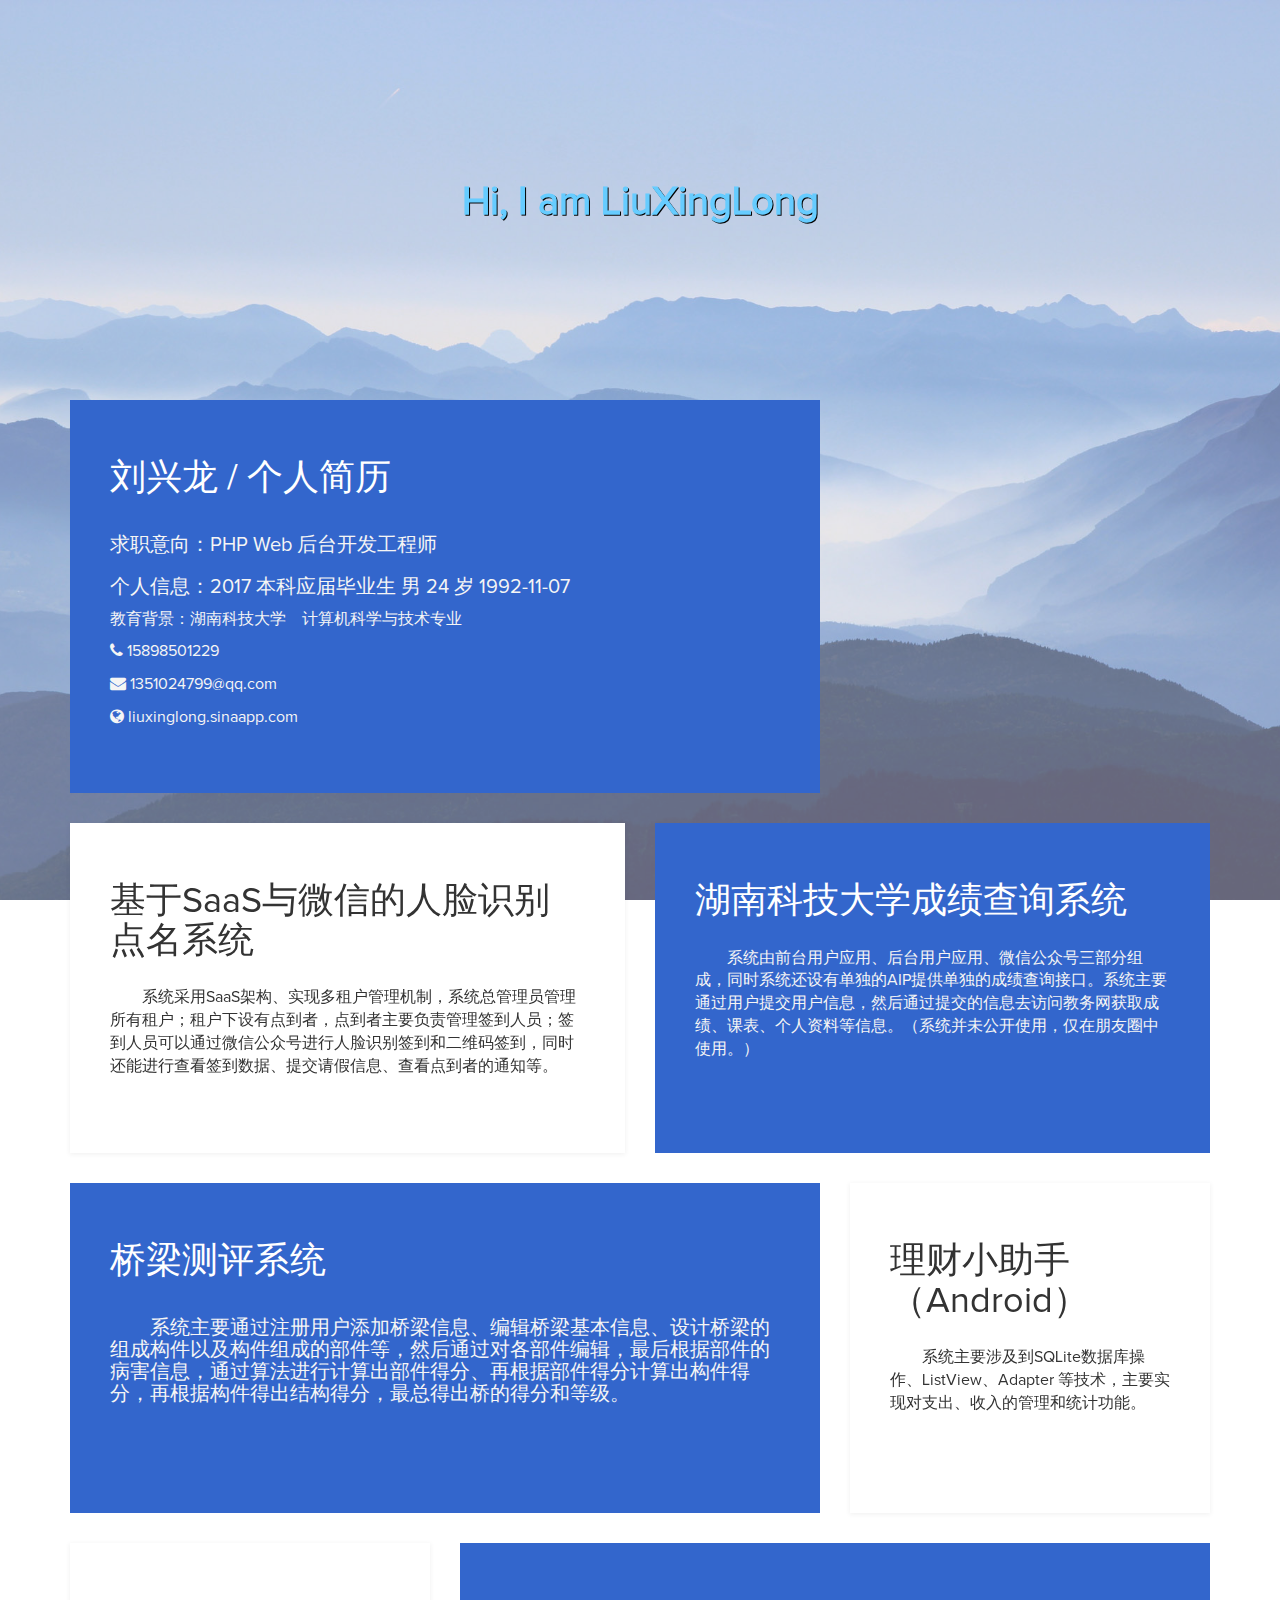
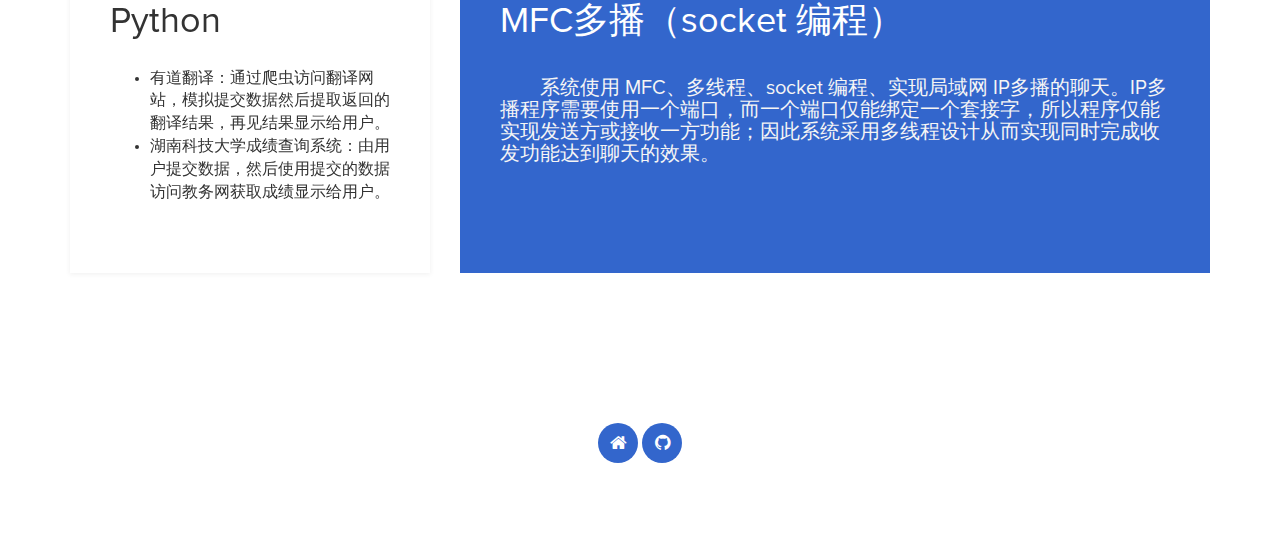
<file: Blog/index.html>
<!DOCTYPE html>
<html lang="en">
<head>
	<meta charset="utf-8">
	<title>hnust_LiuXingLong 博客</title>
	<meta http-equiv="X-UA-Compatible" content="IE=Edge">
	<meta name="viewport" content="width=device-width, initial-scale=1">
	<meta name="keywords" content="博客，主页，个人主页，刘兴龙的博客，刘兴龙的主页，blog，LiuXingLong，liuxinglong.sinaapp.com">
	<meta name="description" content="博客，主页，个人主页，刘兴龙的博客，刘兴龙的主页，blog，LiuXingLong，liuxinglong.sinaapp.com">

	<!-- stylesheet css -->
	<link rel="stylesheet" href="css/bootstrap.min.css">
	<link rel="stylesheet" href="css/font-awesome.min.css">
	<link rel="stylesheet" href="css/templatemo-blue.css">
    
    <!-- javascript js -->	
	<script src="js/jquery.js"></script>
	<script src="js/bootstrap.min.js"></script>	
	<script src="js/jquery.backstretch.min.js"></script>
	<script src="js/custom.js"></script>
</head>	
<style type="text/css">
	.experience:hover, .about:hover,.skills:hover,.education:hover,.languages:hover,.contact:hover
	{ 
		cursor:pointer;
		box-shadow: 0 0 15px 1px #B5B5B5;
		-webkit-transform: translateY(-5px);
	}		
</style>

<body data-spy="scroll" data-target=".navbar-collapse">

<!-- preloader section -->
<div class="preloader">
	<div class="sk-spinner sk-spinner-wordpress">
       <span class="sk-inner-circle"></span>
     </div>
</div>

<!-- header section -->
<header>
	<div class="container">
		<div class="row">
			<div class="col-md-12 col-sm-12">
                <!--
					<img src="images/tm-easy-profile.jpg" class="img-responsive img-circle tm-border" alt="templatemo easy profile">
					<hr>
				-->			
				<h1 class="tm-title bold shadow">Hi, I am LiuXingLong</h1>
				<h1 class="white bold shadow"><!-- Creative Director --></h1>
			</div>
		</div>
	</div>
</header>

<!-- contact and experience -->
<section class="container">
	<div class="row">
		<div class="col-md-8 col-sm-12">
			<div class="experience" id="1" style="margin-top: 0px;">
                <h2 class="white">刘兴龙 / 个人简历</h2>					
					<div class="experience-content">																		
						<h5>求职意向：PHP Web 后台开发工程师</h5>
                        <h5>个人信息：2017 本科应届毕业生 男 24 岁 1992-11-07</h5><span></span>
						<p class="education-description">教育背景：湖南科技大学&nbsp;&nbsp;&nbsp;&nbsp;计算机科学与技术专业</p>						
						<p><i class="fa fa-phone"></i> 15898501229</p>
						<p><i class="fa fa-envelope"></i> 1351024799@qq.com</p>
						<p><i class="fa fa-globe"></i> liuxinglong.sinaapp.com</p>
					</div>
			</div>
		</div>
	</div>
</section>

<!-- about and skills section -->
<section class="container">
	<div class="row">
		<div class="col-md-6 col-sm-12">
			<div class="about" id="2">			
				<h2>基于SaaS与微信的人脸识别点名系统</h2>
				<p>&nbsp;&nbsp;&nbsp;&nbsp;&nbsp;&nbsp;&nbsp;&nbsp;系统采用SaaS架构、实现多租户管理机制，系统总管理员管理所有租户；租户下设有点到者，点到者主要负责管理签到人员；签到人员可以通过微信公众号进行人脸识别签到和二维码签到，同时还能进行查看签到数据、提交请假信息、查看点到者的通知等。</p>
			</div>
		</div>
		<div class="col-md-6 col-sm-12">
			<div class="skills" id="3">
				<h2 class="white">湖南科技大学成绩查询系统</h2>
				<p>&nbsp;&nbsp;&nbsp;&nbsp;&nbsp;&nbsp;&nbsp;&nbsp;系统由前台用户应用、后台用户应用、微信公众号三部分组成，同时系统还设有单独的AIP提供单独的成绩查询接口。系统主要通过用户提交用户信息，然后通过提交的信息去访问教务网获取成绩、课表、个人资料等信息。（系统并未公开使用，仅在朋友圈中使用。）</p>
			</div>
		</div>
	</div>
</section>

<!-- education and languages -->
<section class="container">
	<div class="row">
		<div class="col-md-8 col-sm-12">
			<div class="education" id="4">
				<h2 class="white">桥梁测评系统</h2>
					<div class="education-content">						
						<h5>&nbsp;&nbsp;&nbsp;&nbsp;&nbsp;&nbsp;&nbsp;&nbsp;系统主要通过注册用户添加桥梁信息、编辑桥梁基本信息、设计桥梁的组成构件以及构件组成的部件等，然后通过对各部件编辑，最后根据部件的病害信息，通过算法进行计算出部件得分、再根据部件得分计算出构件得分，再根据构件得出结构得分，最总得出桥的得分和等级。</h5>
					</div>
			</div>
		</div>
		<div class="col-md-4 col-sm-12">
			<div class="languages" id="5">
				<h2>理财小助手（Android）</h2>
					<P>&nbsp;&nbsp;&nbsp;&nbsp;&nbsp;&nbsp;&nbsp;&nbsp;系统主要涉及到SQLite数据库操作、ListView、Adapter 等技术，主要实现对支出、收入的管理和统计功能。</P>
			</div>
		</div>
	</div>
</section>

<!-- contact and experience -->
<section class="container">
	<div class="row">
		<div class="col-md-4 col-sm-12">
			<div class="contact" id="6">
				<h2>Python</h2>
					<ul>
						<li>有道翻译：通过爬虫访问翻译网站，模拟提交数据然后提取返回的翻译结果，再见结果显示给用户。</li>						
						<li>湖南科技大学成绩查询系统：由用户提交数据，然后使用提交的数据访问教务网获取成绩显示给用户。</li>
					</ul>
			</div>
		</div>
		<div class="col-md-8 col-sm-12">
			<div class="experience" id="7">
				<h2 class="white">MFC多播（socket 编程）</h2>
					<div class="experience-content">
						<h5>&nbsp;&nbsp;&nbsp;&nbsp;&nbsp;&nbsp;&nbsp;&nbsp;系统使用 MFC、多线程、socket 编程、实现局域网 IP多播的聊天。IP多播程序需要使用一个端口，而一个端口仅能绑定一个套接字，所以程序仅能实现发送方或接收一方功能；因此系统采用多线程设计从而实现同时完成收发功能达到聊天的效果。</h5>					
					</div>
			</div>
		</div>
	</div>
</section>

<!-- footer section -->
<footer>
	<div class="container">
		<div class="row">
			<div class="col-md-12 col-sm-12">
				<ul class="social-icons">
					<li><a href="#" class="fa fa-home"></a></li>                  
					<li><a href="http://github.com/LiuXingLong" target="_blank" class="fa fa-github"></a></li>					
				</ul>
			</div>
		</div>
	</div>
</footer>

</body>
</html>
</file>
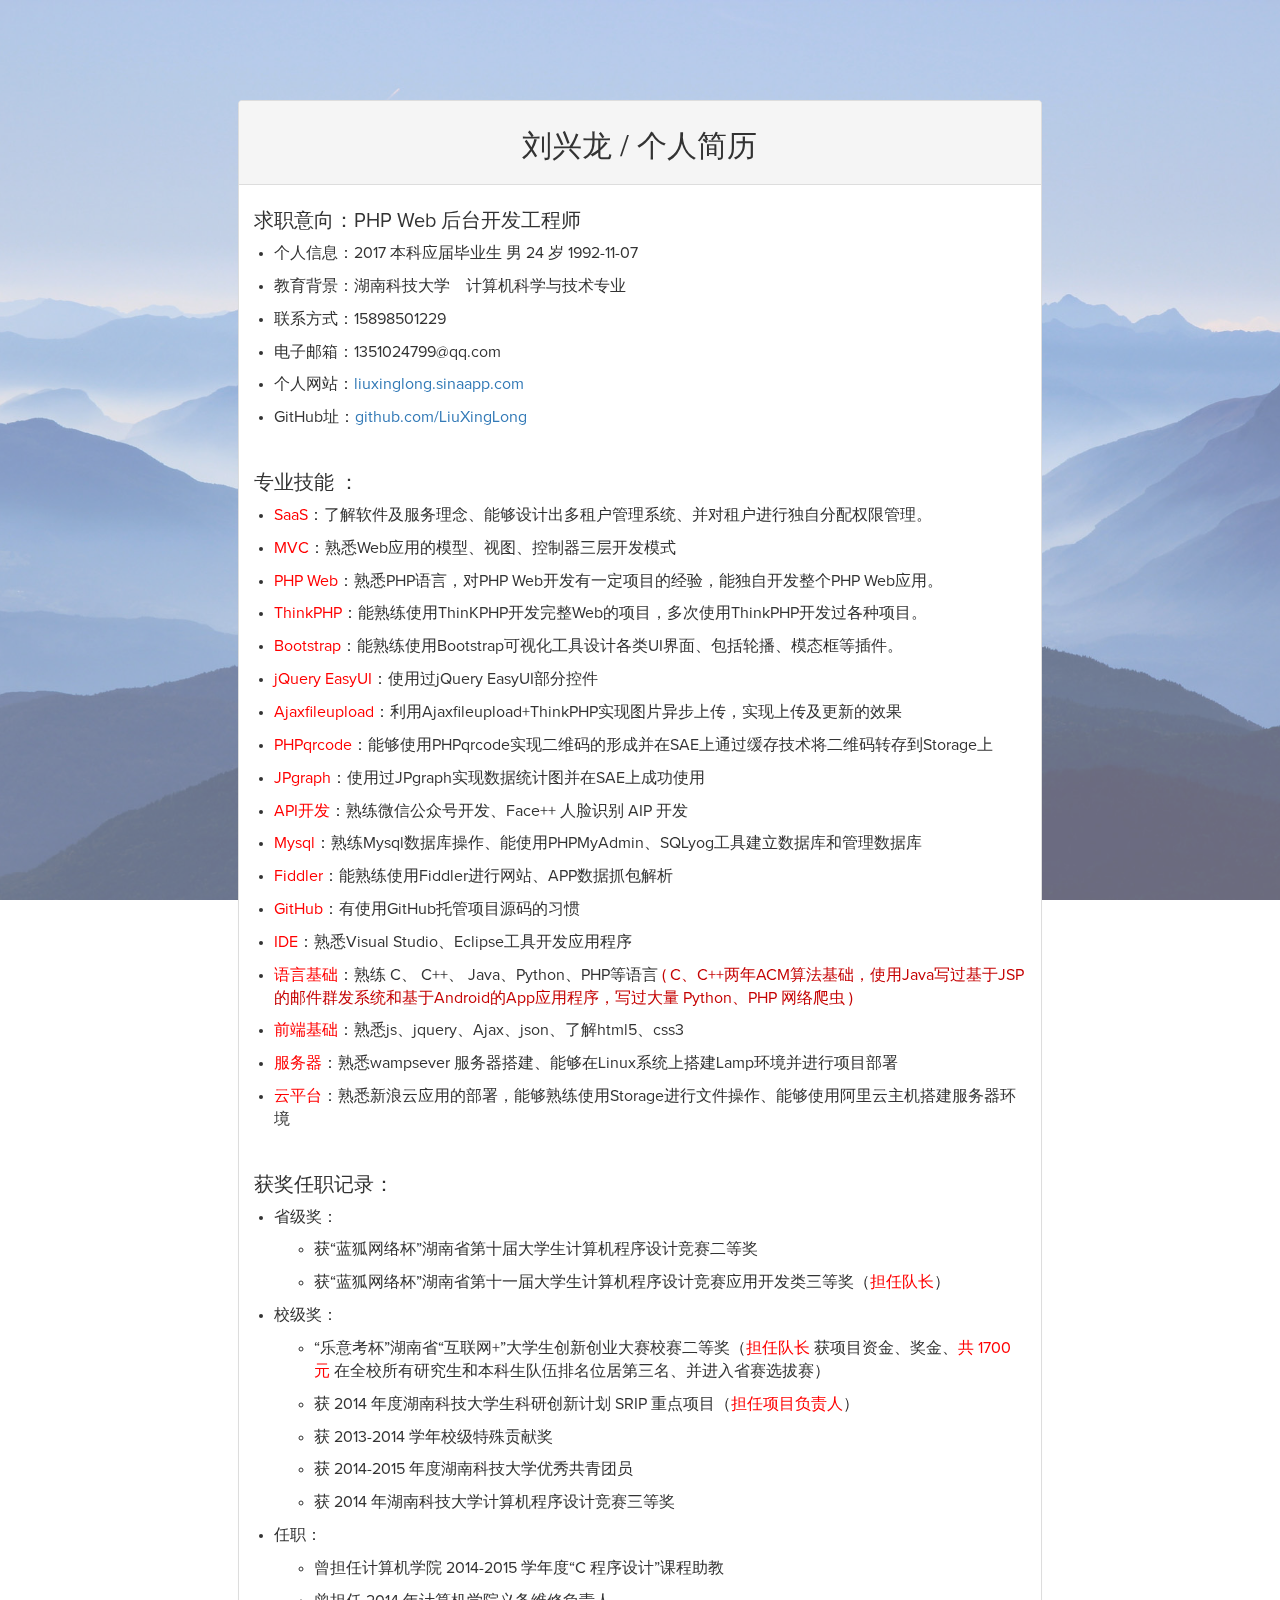
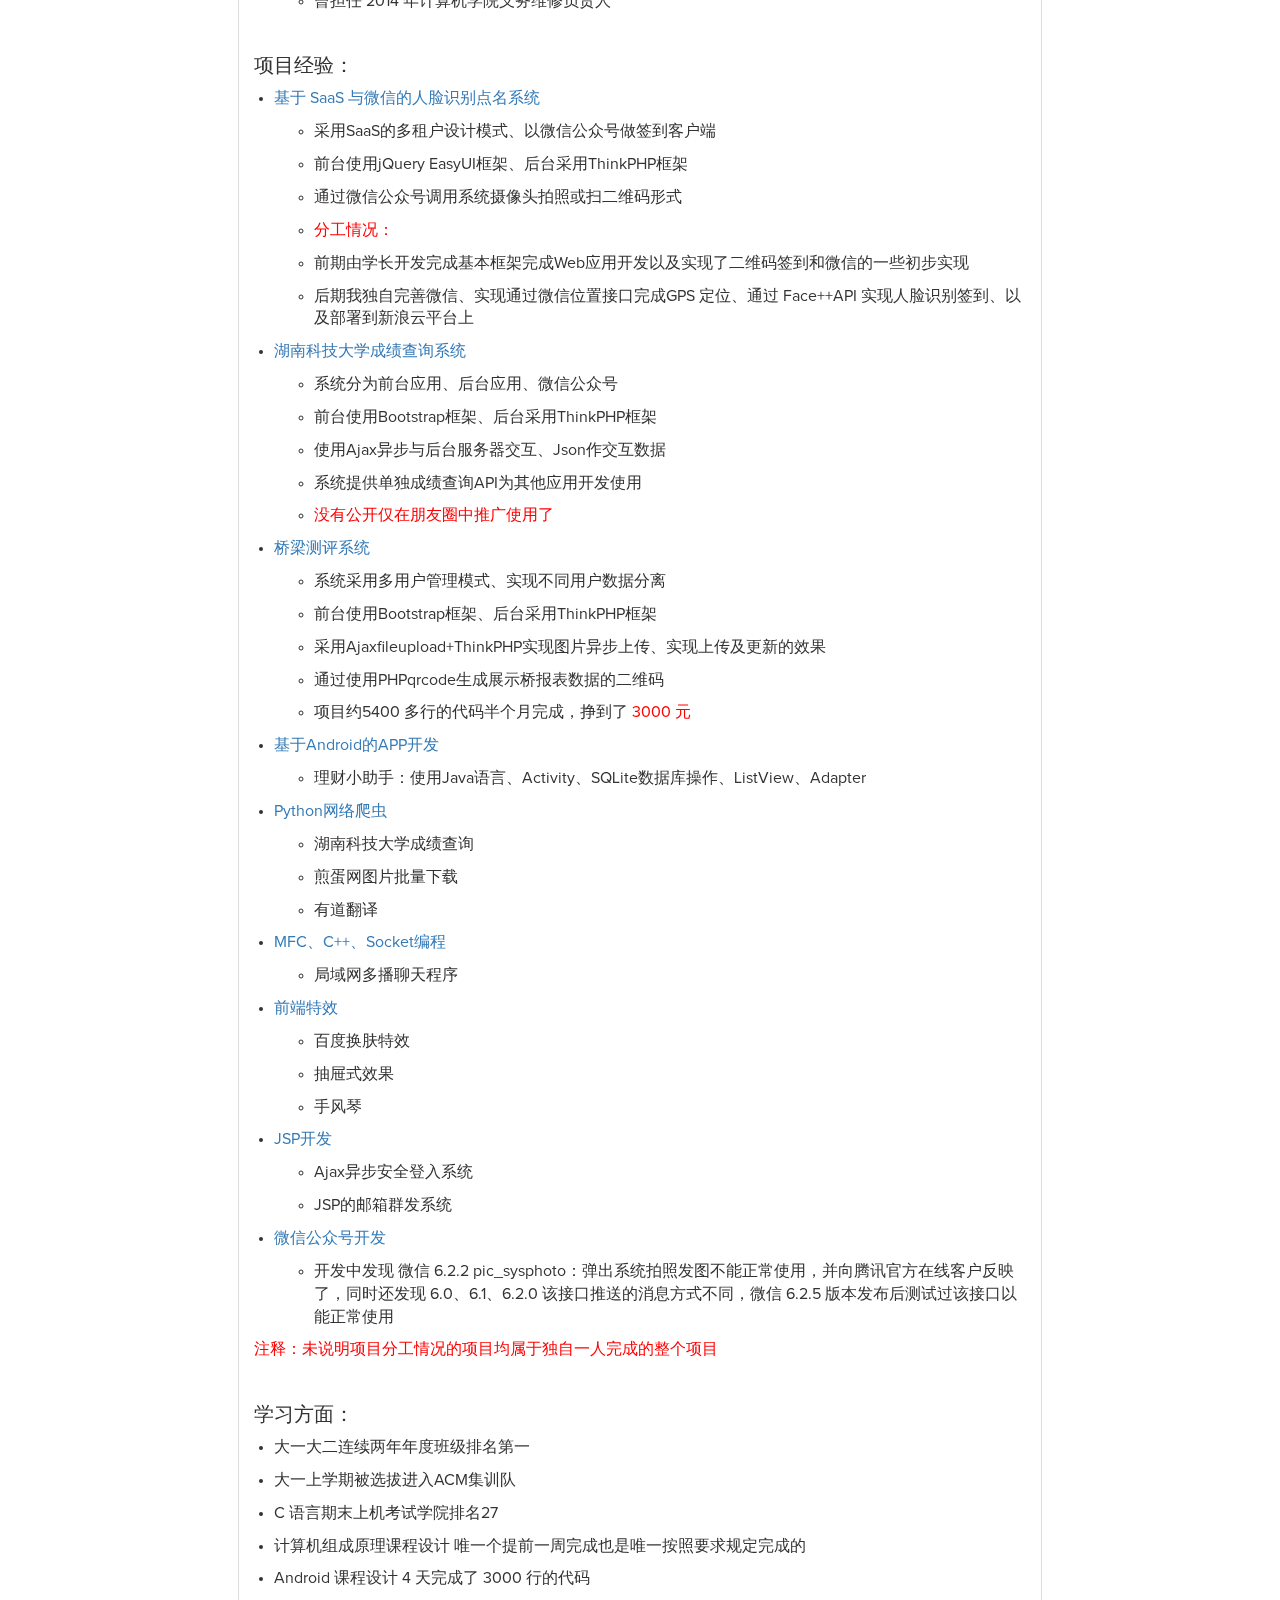
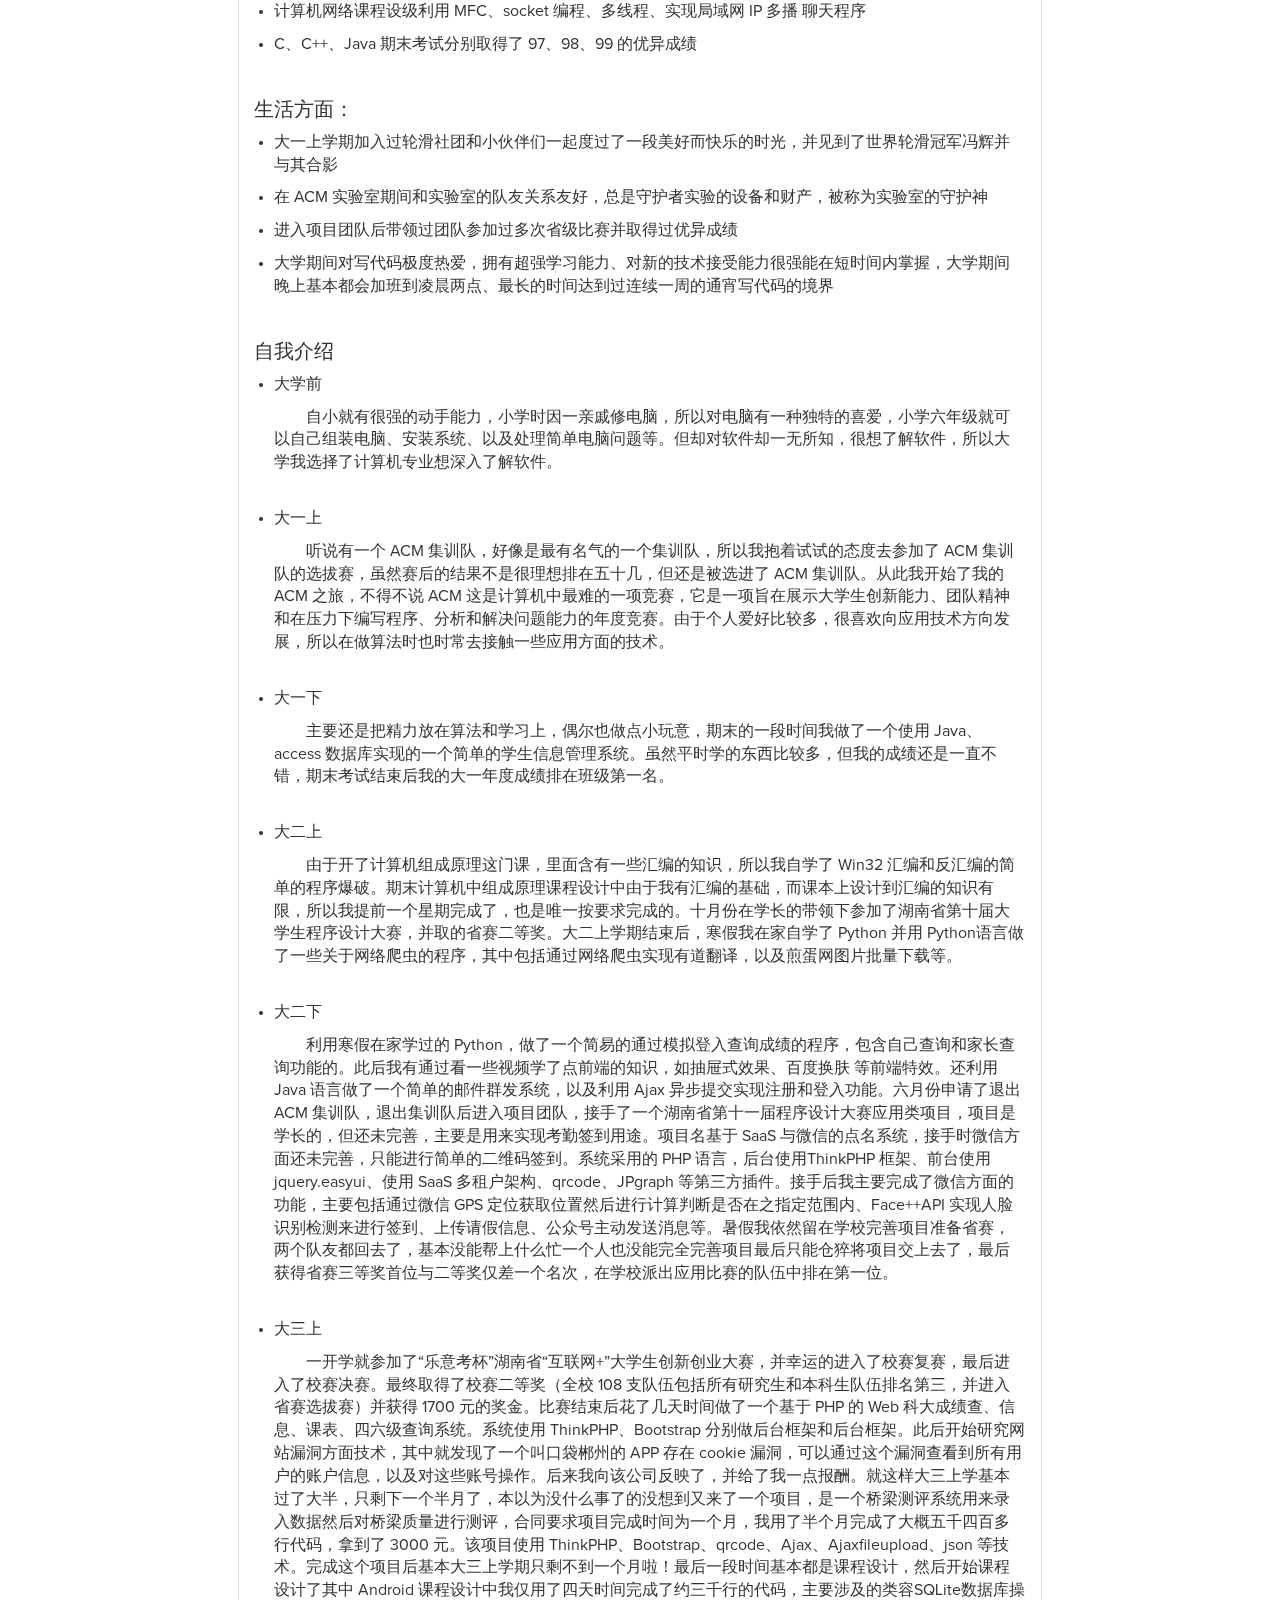
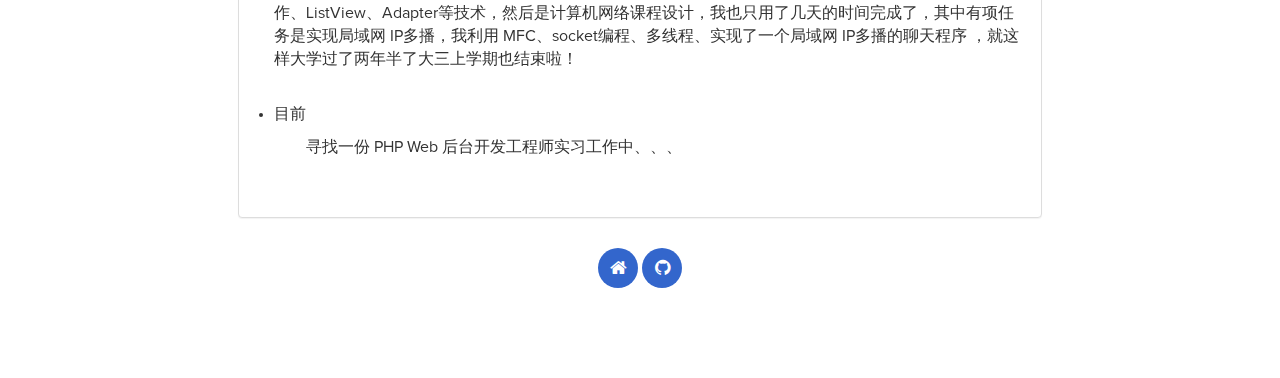
<file: Blog/1.html>
<!DOCTYPE html>
<html lang="en">
<head>
	<meta charset="utf-8">
	<title>hnust_LiuXingLong 博客</title>
	<meta http-equiv="X-UA-Compatible" content="IE=Edge">
	<meta name="viewport" content="width=device-width, initial-scale=1">
	<meta name="keywords" content="博客，主页，个人主页，刘兴龙的博客，刘兴龙的主页，blog，LiuXingLong，liuxinglong.sinaapp.com">
	<meta name="description" content="博客，主页，个人主页，刘兴龙的博客，刘兴龙的主页，blog，LiuXingLong，liuxinglong.sinaapp.com">

	<!-- stylesheet css -->
	<link rel="stylesheet" href="css/bootstrap.min.css">
	<link rel="stylesheet" href="css/font-awesome.min.css">
	<link rel="stylesheet" href="css/templatemo-blue.css">
</head>
<body>

<!-- preloader section -->
<div class="preloader">
	<div class="sk-spinner sk-spinner-wordpress">
       <span class="sk-inner-circle"></span>
     </div>
</div>
 
<div class="col-md-12 col-sm-12">
<div class="col-md-2"></div>
<div class="col-md-8">
	<div class="panel panel-default" style="margin-top: 100px;margin-left: 0px;">
		<div class="panel-heading">
            <h3 class="panel-title"><h3 style="text-align: center;">刘兴龙 / 个人简历 <!--/ <a href="LiuXingLong.pdf" target="_blank" style="font-size: 75%;">PDF简历下载</a>--> </h3></h3>
		</div>
		<div class="panel-body">
            <h5>求职意向：PHP Web 后台开发工程师</h5>
            <ul style="padding-left: 20px;">
                <li><p>个人信息：2017 本科应届毕业生 男 24 岁 1992-11-07</p></li>
                <li><p>教育背景：湖南科技大学&nbsp;&nbsp;&nbsp;&nbsp;计算机科学与技术专业</p></li>
                <li><p>联系方式：15898501229</p></li>
                <li><p>电子邮箱：1351024799@qq.com</p></li>
                <li><p>个人网站：<a href="http://liuxinglong.sinaapp.com" target="_blank">liuxinglong.sinaapp.com</a></p></li>
                <li><p>GitHub址：<a href="https://github.com/LiuXingLong" target="_blank">github.com/LiuXingLong</a></p></li>                          
            </ul><br>
            
			<h5>专业技能 ：</h5>            
            <ul style="padding-left: 20px;">
                <li><p><span style="color:rgb(255,0,0);">SaaS</span>：了解软件及服务理念、能够设计出多租户管理系统、并对租户进行独自分配权限管理。</p></li>
                <li><p><span style="color:rgb(255,0,0);">MVC</span>：熟悉Web应用的模型、视图、控制器三层开发模式</p></li>
                <li><p><span style="color:rgb(255,0,0);">PHP Web</span>：熟悉PHP语言，对PHP Web开发有一定项目的经验，能独自开发整个PHP Web应用。</p></li>
                <li><p><span style="color:rgb(255,0,0);">ThinkPHP</span>：能熟练使用ThinKPHP开发完整Web的项目，多次使用ThinkPHP开发过各种项目。</p></li>
                <li><p><span style="color:rgb(255,0,0);">Bootstrap</span>：能熟练使用Bootstrap可视化工具设计各类UI界面、包括轮播、模态框等插件。</p></li>
                <li><p><span style="color:rgb(255,0,0);">jQuery EasyUI</span>：使用过jQuery EasyUI部分控件</p></li>
                <li><p><span style="color:rgb(255,0,0);">Ajaxfileupload</span>：利用Ajaxfileupload+ThinkPHP实现图片异步上传，实现上传及更新的效果</p></li>
                <li><p><span style="color:rgb(255,0,0);">PHPqrcode</span>：能够使用PHPqrcode实现二维码的形成并在SAE上通过缓存技术将二维码转存到Storage上</p></li>
                <li><p><span style="color:rgb(255,0,0);">JPgraph</span>：使用过JPgraph实现数据统计图并在SAE上成功使用</p></li>
                <li><p><span style="color:rgb(255,0,0);">API开发</span>：熟练微信公众号开发、Face++ 人脸识别 AIP 开发</p></li>
                <li><p><span style="color:rgb(255,0,0);">Mysql</span>：熟练Mysql数据库操作、能使用PHPMyAdmin、SQLyog工具建立数据库和管理数据库</p></li>                                                            
                <li><p><span style="color:rgb(255,0,0);">Fiddler</span>：能熟练使用Fiddler进行网站、APP数据抓包解析</p></li>
                <li><p><span style="color:rgb(255,0,0);">GitHub</span>：有使用GitHub托管项目源码的习惯</p></li>              
                <li><p><span style="color:rgb(255,0,0);">IDE</span>：熟悉Visual Studio、Eclipse工具开发应用程序</p></li>
                <li><p><span style="color:rgb(255,0,0);">语言基础</span>：熟练 C、 C++、 Java、Python、PHP等语言 <span style="color:rgb(197,2,2);">( C、C++两年ACM算法基础，使用Java写过基于JSP的邮件群发系统和基于Android的App应用程序，写过大量 Python、PHP 网络爬虫 )</span></p></li>
                <li><p><span style="color:rgb(255,0,0);">前端基础</span>：熟悉js、jquery、Ajax、json、了解html5、css3</p></li>               
                <li><p><span style="color:rgb(255,0,0);">服务器</span>：熟悉wampsever 服务器搭建、能够在Linux系统上搭建Lamp环境并进行项目部署</p></li> 
                <li><p><span style="color:rgb(255,0,0);">云平台</span>：熟悉新浪云应用的部署，能够熟练使用Storage进行文件操作、能够使用阿里云主机搭建服务器环境</p></li>
            </ul><br>
            
           		
			<h5>获奖任职记录：</h5>
            <ul style="padding-left: 20px;">
            	<li><p>省级奖：</p>
            		<ul>
	            		<li><p>获“蓝狐网络杯”湖南省第十届大学生计算机程序设计竞赛二等奖</p></li>
	                	<li><p>获“蓝狐网络杯”湖南省第十一届大学生计算机程序设计竞赛应用开发类三等奖（<span style="color:rgb(255,0,0);">担任队长</span>）</p></li>
                	</ul>
            	</li>
            	
            	<li><p>校级奖：</p>
            		<ul>
            			<li><p>“乐意考杯”湖南省“互联网+”大学生创新创业大赛校赛二等奖（<span style="color:rgb(255,0,0);">担任队长</span> 获项目资金、奖金、<span style="color:rgb(255,0,0);">共 1700 元</span> 在全校所有研究生和本科生队伍排名位居第三名、并进入省赛选拔赛）</p></li>
		                <li><p>获 2014 年度湖南科技大学生科研创新计划 SRIP 重点项目（<span style="color:rgb(255,0,0);">担任项目负责人</span>）</p></li>
		                <li><p>获 2013-2014 学年校级特殊贡献奖</p></li>
		                <li><p>获 2014-2015 年度湖南科技大学优秀共青团员</p></li>
		                <li><p>获 2014 年湖南科技大学计算机程序设计竞赛三等奖</p></li>
            		</ul>
            	</li>
            	
                <li><p>任职：</p>
            		<ul>
            			<li><p>曾担任计算机学院 2014-2015 学年度“C 程序设计”课程助教</p></li>
                		<li><p>曾担任 2014 年计算机学院义务维修负责人</p></li>
            		</ul>
            	</li>
                              
            </ul><br>
            

			<h5>项目经验：</h5>
            <ul style="padding-left: 20px;">
            	<li><p><a href="2.html" target="_blank">基于 SaaS 与微信的人脸识别点名系统</a></p>
            		<ul>
            			<li><p>采用SaaS的多租户设计模式、以微信公众号做签到客户端</p></li>            			
            			<li><p>前台使用jQuery EasyUI框架、后台采用ThinkPHP框架</p></li>
            			<li><p>通过微信公众号调用系统摄像头拍照或扫二维码形式</p></li>
            			<li><p><span style="color:rgb(255,0,0);">分工情况：</span></p></li>
            			<li><p>前期由学长开发完成基本框架完成Web应用开发以及实现了二维码签到和微信的一些初步实现</p></li>
            			<li><p>后期我独自完善微信、实现通过微信位置接口完成GPS 定位、通过 Face++API 实现人脸识别签到、以及部署到新浪云平台上</p></li>          				          			             
            		</ul>
            	</li>
                        	
                <li><p><a href="3.html" target="_blank">湖南科技大学成绩查询系统</a></p>
            		<ul>
            			<li><p>系统分为前台应用、后台应用、微信公众号</p></li>
            			<li><p>前台使用Bootstrap框架、后台采用ThinkPHP框架</p></li>
            			<li><p>使用Ajax异步与后台服务器交互、Json作交互数据</p></li>
            			<li><p>系统提供单独成绩查询API为其他应用开发使用</p></li>
            			<li><p><span style="color:rgb(255,0,0);">没有公开仅在朋友圈中推广使用了</span></p></li>
            		</ul>
            	</li>
            	
            	<li><p><a href="4.html" target="_blank">桥梁测评系统</a></p>
            		<ul>
            			<li><p>系统采用多用户管理模式、实现不同用户数据分离</p></li>
            			<li><p>前台使用Bootstrap框架、后台采用ThinkPHP框架</p></li>
            			<li><p>采用Ajaxfileupload+ThinkPHP实现图片异步上传、实现上传及更新的效果</p></li>
            			<li><p>通过使用PHPqrcode生成展示桥报表数据的二维码</p></li>
            			<li><p>项目约5400 多行的代码半个月完成，挣到了 <span style="color:rgb(255,0,0);">3000 元</span></p></li>
            		</ul>
            	</li>
            	
                <li><p><a href="5.html" target="_blank">基于Android的APP开发</a></p>
	           		<ul>
	           			<li><p>理财小助手：使用Java语言、Activity、SQLite数据库操作、ListView、Adapter</p></li>
	           		</ul>
	           	</li>
                
            	<li><p><a href="6.html" target="_blank">Python网络爬虫</a></p>
	           		<ul>	          			
	           			<li><p>湖南科技大学成绩查询</p></li>
	           			<li><p>煎蛋网图片批量下载</p></li>
	           			<li><p>有道翻译</p></li>
	           		</ul>
	           	</li>
	           	
	           	<li><p><a href="7.html" target="_blank">MFC、C++、Socket编程</a></p>
	           		<ul>	          			
	           			<li><p>局域网多播聊天程序</p></li>	       			
	           		</ul>
	           	</li>
	           	
            	<li><p><a href="https://github.com/LiuXingLong/LiuXingLong.github.io" target="_blank">前端特效</a></p>
            		<ul>
            			<li><p>百度换肤特效</p></li>   
            			<li><p>抽屉式效果</p></li>
            			<li><p>手风琴</p></li>         			
            		</ul>
            	</li>

                <li><p><a href="https://github.com/LiuXingLong/JaveWeb" target="_blank">JSP开发</a></p>
            		<ul>
            			<li><p>Ajax异步安全登入系统</p></li>
            			<li><p>JSP的邮箱群发系统</p></li>
            		</ul>
            	</li>

                <li><p><a href="https://github.com/LiuXingLong/WeiXin" target="_blank">微信公众号开发</a></p>
            		<ul>
            			<li><p>开发中发现 微信 6.2.2 pic_sysphoto：弹出系统拍照发图不能正常使用，并向腾讯官方在线客户反映了，同时还发现 6.0、6.1、6.2.0 该接口推送的消息方式不同，微信 6.2.5 版本发布后测试过该接口以能正常使用</p></li>
            		</ul>
            	</li>
                  
            </ul>
			<p style="color:rgb(255,0,0);">注释：未说明项目分工情况的项目均属于独自一人完成的整个项目</p><br>
            
			
			<h5>学习方面：</h5>
            <ul style="padding-left: 20px;">
                <li><p>大一大二连续两年年度班级排名第一</p></li>
                <li><p>大一上学期被选拔进入ACM集训队</p></li>
                <li><p>C 语言期末上机考试学院排名27</p></li>
                <li><p>计算机组成原理课程设计 唯一个提前一周完成也是唯一按照要求规定完成的</p></li>
                <li><p>Android 课程设计 4 天完成了 3000 行的代码</p></li>
                <li><p>计算机网络课程设级利用 MFC、socket 编程、多线程、实现局域网 IP 多播 聊天程序</p></li>
                <li><p>C、C++、Java 期末考试分别取得了 97、98、99 的优异成绩</p></li>
            </ul><br>
			
			<h5>生活方面： </h5>
            <ul style="padding-left: 20px;">
                <li><p>大一上学期加入过轮滑社团和小伙伴们一起度过了一段美好而快乐的时光，并见到了世界轮滑冠军冯辉并与其合影</p></li>
                <li><p>在 ACM 实验室期间和实验室的队友关系友好，总是守护者实验的设备和财产，被称为实验室的守护神</p></li>
                <li><p>进入项目团队后带领过团队参加过多次省级比赛并取得过优异成绩</p></li>
                <li><p>大学期间对写代码极度热爱，拥有超强学习能力、对新的技术接受能力很强能在短时间内掌握，大学期间晚上基本都会加班到凌晨两点、最长的时间达到过连续一周的通宵写代码的境界</p></li>      
            </ul><br>
		
			<h5>自我介绍</h5>
            <ul style="padding-left: 20px;">
                <li><p>大学前</p><p>&nbsp;&nbsp;&nbsp;&nbsp;&nbsp;&nbsp;&nbsp;&nbsp;自小就有很强的动手能力，小学时因一亲戚修电脑，所以对电脑有一种独特的喜爱，小学六年级就可以自己组装电脑、安装系统、以及处理简单电脑问题等。但却对软件却一无所知，很想了解软件，所以大学我选择了计算机专业想深入了解软件。</p></li><br>
                <li><p>大一上</p><p>&nbsp;&nbsp;&nbsp;&nbsp;&nbsp;&nbsp;&nbsp;&nbsp;听说有一个 ACM 集训队，好像是最有名气的一个集训队，所以我抱着试试的态度去参加了 ACM 集训队的选拔赛，虽然赛后的结果不是很理想排在五十几，但还是被选进了 ACM 集训队。从此我开始了我的 ACM 之旅，不得不说 ACM 这是计算机中最难的一项竞赛，它是一项旨在展示大学生创新能力、团队精神和在压力下编写程序、分析和解决问题能力的年度竞赛。由于个人爱好比较多，很喜欢向应用技术方向发展，所以在做算法时也时常去接触一些应用方面的技术。</p></li><br>
                <li><p>大一下</p><p>&nbsp;&nbsp;&nbsp;&nbsp;&nbsp;&nbsp;&nbsp;&nbsp;主要还是把精力放在算法和学习上，偶尔也做点小玩意，期末的一段时间我做了一个使用 Java、access 数据库实现的一个简单的学生信息管理系统。虽然平时学的东西比较多，但我的成绩还是一直不错，期末考试结束后我的大一年度成绩排在班级第一名。</p></li><br>
                <li><p>大二上</p><p>&nbsp;&nbsp;&nbsp;&nbsp;&nbsp;&nbsp;&nbsp;&nbsp;由于开了计算机组成原理这门课，里面含有一些汇编的知识，所以我自学了 Win32 汇编和反汇编的简单的程序爆破。期末计算机中组成原理课程设计中由于我有汇编的基础，而课本上设计到汇编的知识有限，所以我提前一个星期完成了，也是唯一按要求完成的。十月份在学长的带领下参加了湖南省第十届大学生程序设计大赛，并取的省赛二等奖。大二上学期结束后，寒假我在家自学了 Python 并用 Python语言做了一些关于网络爬虫的程序，其中包括通过网络爬虫实现有道翻译，以及煎蛋网图片批量下载等。</p></li><br>
                <li><p>大二下</p><p>&nbsp;&nbsp;&nbsp;&nbsp;&nbsp;&nbsp;&nbsp;&nbsp;利用寒假在家学过的 Python，做了一个简易的通过模拟登入查询成绩的程序，包含自己查询和家长查询功能的。此后我有通过看一些视频学了点前端的知识，如抽屉式效果、百度换肤 等前端特效。还利用 Java 语言做了一个简单的邮件群发系统，以及利用 Ajax 异步提交实现注册和登入功能。六月份申请了退出 ACM 集训队，退出集训队后进入项目团队，接手了一个湖南省第十一届程序设计大赛应用类项目，项目是学长的，但还未完善，主要是用来实现考勤签到用途。项目名基于 SaaS 与微信的点名系统，接手时微信方面还未完善，只能进行简单的二维码签到。系统采用的 PHP 语言，后台使用ThinkPHP 框架、前台使用 jquery.easyui、使用 SaaS 多租户架构、qrcode、JPgraph 等第三方插件。接手后我主要完成了微信方面的功能，主要包括通过微信 GPS 定位获取位置然后进行计算判断是否在之指定范围内、Face++API 实现人脸识别检测来进行签到、上传请假信息、公众号主动发送消息等。暑假我依然留在学校完善项目准备省赛，两个队友都回去了，基本没能帮上什么忙一个人也没能完全完善项目最后只能仓猝将项目交上去了，最后获得省赛三等奖首位与二等奖仅差一个名次，在学校派出应用比赛的队伍中排在第一位。</p></li><br>
                <li><p>大三上</p><p>&nbsp;&nbsp;&nbsp;&nbsp;&nbsp;&nbsp;&nbsp;&nbsp;一开学就参加了“乐意考杯”湖南省“互联网+”大学生创新创业大赛，并幸运的进入了校赛复赛，最后进入了校赛决赛。最终取得了校赛二等奖（全校 108 支队伍包括所有研究生和本科生队伍排名第三，并进入省赛选拔赛）并获得 1700 元的奖金。比赛结束后花了几天时间做了一个基于 PHP 的 Web 科大成绩查、信息、课表、四六级查询系统。系统使用 ThinkPHP、Bootstrap 分别做后台框架和后台框架。此后开始研究网站漏洞方面技术，其中就发现了一个叫口袋郴州的 APP 存在 cookie 漏洞，可以通过这个漏洞查看到所有用户的账户信息，以及对这些账号操作。后来我向该公司反映了，并给了我一点报酬。就这样大三上学基本过了大半，只剩下一个半月了，本以为没什么事了的没想到又来了一个项目，是一个桥梁测评系统用来录入数据然后对桥梁质量进行测评，合同要求项目完成时间为一个月，我用了半个月完成了大概五千四百多行代码，拿到了 3000 元。该项目使用 ThinkPHP、Bootstrap、qrcode、Ajax、Ajaxfileupload、json 等技术。完成这个项目后基本大三上学期只剩不到一个月啦！最后一段时间基本都是课程设计，然后开始课程设计了其中 Android 课程设计中我仅用了四天时间完成了约三千行的代码，主要涉及的类容SQLite数据库操作、ListView、Adapter等技术，然后是计算机网络课程设计，我也只用了几天的时间完成了，其中有项任务是实现局域网 IP多播，我利用 MFC、socket编程、多线程、实现了一个局域网 IP多播的聊天程序 ，就这样大学过了两年半了大三上学期也结束啦！</p></li><br>
                <li><p>目前</p><p>&nbsp;&nbsp;&nbsp;&nbsp;&nbsp;&nbsp;&nbsp;&nbsp;寻找一份 PHP Web 后台开发工程师实习工作中、、、</p></li><br>
            </ul>
		
		</div>
	</div>
</div>
<div class="col-md-2 col-sm-12"></div>
</div>


<!-- footer section -->
<footer>
	<div class="container">
		<div class="row">
			<div class="col-md-12 col-sm-12">
				<ul class="social-icons">
					<li><a href="index.html" class="fa fa-home"></a></li>                  
					<li><a href="http://github.com/LiuXingLong" target="_blank" class="fa fa-github"></a></li>					
				</ul>
			</div>
		</div>
	</div>
</footer>

<!-- javascript js -->	
<script src="js/jquery.js"></script>
<script src="js/bootstrap.min.js"></script>	
<script src="js/jquery.backstretch.min.js"></script>
<script src="js/custom.js"></script>

</body>
</html>
</file>
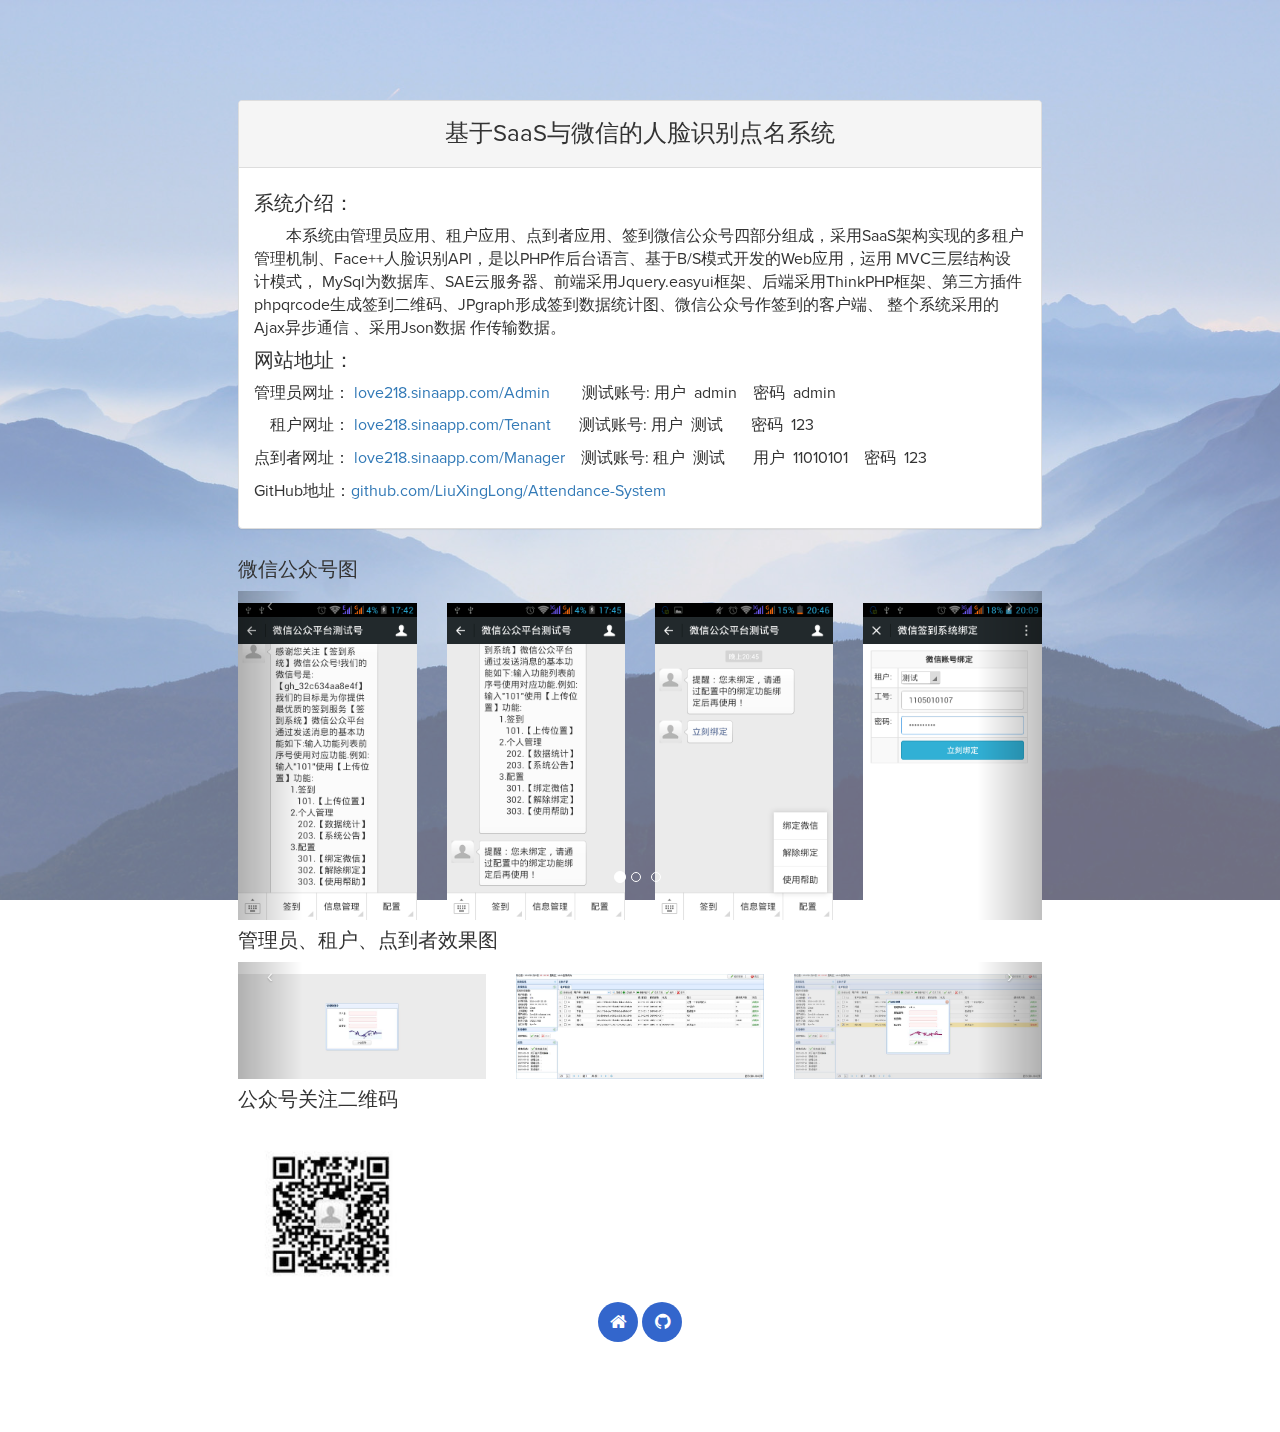
<file: Blog/2.html>
<!DOCTYPE html>
<html lang="en">
<head>
	<meta charset="utf-8">
	<title>hnust_LiuXingLong 博客</title>
	<meta http-equiv="X-UA-Compatible" content="IE=Edge">
	<meta name="viewport" content="width=device-width, initial-scale=1">
	<meta name="keywords" content="博客，主页，个人主页，刘兴龙的博客，刘兴龙的主页，blog，LiuXingLong，liuxinglong.sinaapp.com">
	<meta name="description" content="博客，主页，个人主页，刘兴龙的博客，刘兴龙的主页，blog，LiuXingLong，liuxinglong.sinaapp.com">

	<!-- stylesheet css -->
	<link rel="stylesheet" href="css/bootstrap.min.css">
	<link rel="stylesheet" href="css/font-awesome.min.css">
	<link rel="stylesheet" href="css/templatemo-blue.css">
	<link rel="stylesheet" href="css/templatemo_misc.css">
	
	<!-- javascript js -->	
	<script src="js/jquery.js"></script>
	<script src="js/bootstrap.min.js"></script>	
	<script src="js/jquery.backstretch.min.js"></script>
	<script src="js/custom.js"></script>
	<script src="js/jquery.lightbox.js"></script>
	<script src="js/templatemo_custom.js"></script>
</head>
<body>

<!-- preloader section -->
<div class="preloader">
	<div class="sk-spinner sk-spinner-wordpress">
       <span class="sk-inner-circle"></span>
     </div>
</div>
<div class="col-md-12 col-sm-12">
<div class="col-md-2"></div>
<div class="col-md-8">
	<div class="panel panel-default" style="margin-top: 100px;">
		<div class="panel-heading">
			<h3 class="panel-title"><h4 style="text-align: center;">基于SaaS与微信的人脸识别点名系统</h4></h3>
		</div>
		<div class="panel-body">
			<h5>系统介绍：</h5>
			<p>&nbsp;&nbsp;&nbsp;&nbsp;&nbsp;&nbsp;&nbsp;&nbsp;本系统由管理员应用、租户应用、点到者应用、签到微信公众号四部分组成，采用SaaS架构实现的多租户管理机制、Face++人脸识别API，是以PHP作后台语言、基于B/S模式开发的Web应用，运用 MVC三层结构设计模式， MySql为数据库、SAE云服务器、前端采用Jquery.easyui框架、后端采用ThinkPHP框架、第三方插件phpqrcode生成签到二维码、JPgraph形成签到数据统计图、微信公众号作签到的客户端、 整个系统采用的 Ajax异步通信 、采用Json数据 作传输数据。</p> 		 	
			<h5>网站地址：</h5>
			<p>管理员网址：<a href="http://love218.sinaapp.com/Admin" target="_blank"> love218.sinaapp.com/Admin</a>&nbsp;&nbsp;&nbsp;&nbsp;&nbsp;&nbsp;&nbsp;&nbsp;<span>测试账号: 用户&nbsp;&nbsp;admin&nbsp;&nbsp;&nbsp;&nbsp;密码&nbsp;&nbsp;admin</span></p>            
			<p>&nbsp;&nbsp;&nbsp;&nbsp;租户网址：<a href="http://love218.sinaapp.com/Tenant" target="_blank"> love218.sinaapp.com/Tenant</a>&nbsp;&nbsp;&nbsp;&nbsp;&nbsp;&nbsp;&nbsp;<span>测试账号: 用户&nbsp;&nbsp;测试&nbsp;&nbsp;&nbsp;&nbsp;&nbsp;&nbsp;&nbsp;密码&nbsp;&nbsp;123</span></p>            
			<p>点到者网址：<a href="http://love218.sinaapp.com/Manager" target="_blank"> love218.sinaapp.com/Manager</a>&nbsp;&nbsp;&nbsp;&nbsp;<span>测试账号: 租户&nbsp;&nbsp;测试&nbsp;&nbsp;&nbsp;&nbsp;&nbsp;&nbsp;&nbsp;用户&nbsp;&nbsp;11010101&nbsp;&nbsp;&nbsp;&nbsp;密码&nbsp;&nbsp;123</span></p>            
			<p>GitHub地址：<a href="https://github.com/LiuXingLong/Attendance-System" target="_blank">github.com/LiuXingLong/Attendance-System</a></p>
		</div>
	</div>
</div>
</div>

<!-- portfolio-1 start -->

<div class="content portfolio col-md-12 col-sm-12">
<div class="col-md-2"></div>
  <div class="container col-md-8">
  		<div class="row">
        	<div class="col-md-12">
            	<h5>微信公众号图</h5>
            </div>
        </div>
        <div class="carousel slide" id="carousel-1">
			<ol class="carousel-indicators">
				<li data-slide-to="0" data-target="#carousel-1" class="active"></li>
				<li data-slide-to="1" data-target="#carousel-1"></li>
				<li data-slide-to="2" data-target="#carousel-1"></li>
			</ol>
			<div class="carousel-inner">
				<div class="item active">
					<div class="row templatemo_portfolio">       	
			            <div class="col-md-3">
			            	<div class="gallery-item">
								<img src="images/portfolio/image2_1_1.jpg" alt="gallery image2_1_1.jpg">
								<div class="overlay">
									<a href="images/portfolio/image2_1_1.jpg" data-rel="lightbox" class="fa fa-arrows-alt"></a>
								</div>
							</div>
			            </div>             
			            <div class="col-md-3">
			            	<div class="gallery-item">
								<img src="images/portfolio/image2_1_2.jpg" alt="gallery image2_1_2.jpg">
								<div class="overlay">
									<a href="images/portfolio/image2_1_2.jpg" data-rel="lightbox" class="fa fa-arrows-alt"></a>
								</div>
							</div>
			            </div>             
			            <div class="col-md-3">
			            	<div class="gallery-item">
								<img src="images/portfolio/image2_1_3.jpg" alt="gallery image2_1_3.jpg">
								<div class="overlay">
									<a href="images/portfolio/image2_1_3.jpg" data-rel="lightbox" class="fa fa-arrows-alt"></a>
								</div>
							</div>
			            </div>   
			            <div class="col-md-3">
			            	<div class="gallery-item">
								<img src="images/portfolio/image2_1_4.jpg" alt="gallery image2_1_4.jpg">
								<div class="overlay">
									<a href="images/portfolio/image2_1_4.jpg" data-rel="lightbox" class="fa fa-arrows-alt"></a>
								</div>
							</div>
			            </div>          
			        </div>					
				</div>
				<div class="item">
					<div class="row templatemo_portfolio">       	
			            <div class="col-md-3">
			            	<div class="gallery-item">
								<img src="images/portfolio/image2_1_5.jpg" alt="gallery image2_1_5.jpg">
								<div class="overlay">
									<a href="images/portfolio/image2_1_5.jpg" data-rel="lightbox" class="fa fa-arrows-alt"></a>
								</div>
							</div>
			            </div>             
			            <div class="col-md-3">
			            	<div class="gallery-item">
								<img src="images/portfolio/image2_1_6.jpg" alt="gallery image2_1_6.jpg">
								<div class="overlay">
									<a href="images/portfolio/image2_1_6.jpg" data-rel="lightbox" class="fa fa-arrows-alt"></a>
								</div>
							</div>
			            </div>             
			            <div class="col-md-3">
			            	<div class="gallery-item">
								<img src="images/portfolio/image2_1_7.jpg" alt="gallery image2_1_7.jpg">
								<div class="overlay">
									<a href="images/portfolio/image2_1_7.jpg" data-rel="lightbox" class="fa fa-arrows-alt"></a>
								</div>
							</div>
			            </div>   
			            <div class="col-md-3">
			            	<div class="gallery-item">
								<img src="images/portfolio/image2_1_8.jpg" alt="gallery image2_1_8.jpg">
								<div class="overlay">
									<a href="images/portfolio/image2_1_8.jpg" data-rel="lightbox" class="fa fa-arrows-alt"></a>
								</div>
							</div>
			            </div>          
			        </div>					
				</div>
				<div class="item">
					<div class="row templatemo_portfolio">       	
			            <div class="col-md-3">
			            	<div class="gallery-item">
								<img src="images/portfolio/image2_1_9.jpg" alt="gallery image2_1_9.jpg">
								<div class="overlay">
									<a href="images/portfolio/image2_1_9.jpg" data-rel="lightbox" class="fa fa-arrows-alt"></a>
								</div>
							</div>
			            </div>             
			            <div class="col-md-3">
			            	<div class="gallery-item">
								<img src="images/portfolio/image2_1_10.jpg" alt="gallery image2_1_10.jpg">
								<div class="overlay">
									<a href="images/portfolio/image2_1_10.jpg" data-rel="lightbox" class="fa fa-arrows-alt"></a>
								</div>
							</div>
			            </div>             
			            <div class="col-md-3">
			            	<div class="gallery-item">
								<img src="images/portfolio/image2_1_11.jpg" alt="gallery image2_1_11.jpg">
								<div class="overlay">
									<a href="images/portfolio/image2_1_11.jpg" data-rel="lightbox" class="fa fa-arrows-alt"></a>
								</div>
							</div>
			            </div>   
			            <div class="col-md-3">
			            	<div class="gallery-item">
								<img src="images/portfolio/image2_1_12.jpg" alt="gallery image2_1_12.jpg">
								<div class="overlay">
									<a href="images/portfolio/image2_1_12.jpg" data-rel="lightbox" class="fa fa-arrows-alt"></a>
								</div>
							</div>
			            </div>          
			        </div>					
				</div>								
			</div> <a data-slide="prev" href="#carousel-1" class="left carousel-control">‹</a> <a data-slide="next" href="#carousel-1" class="right carousel-control">›</a>
		</div>        
  </div>
</div>
<!-- portfolio-1 end -->


<!-- portfolio-2 start -->
<div class="content portfolio col-md-12 col-sm-12">
<div class="col-md-2"></div>
  <div class="container col-md-8">
  		<div class="row">
        	<div class="col-md-12">
            	<h5>管理员、租户、点到者效果图</h5>
            </div>
        </div>
        <div class="carousel slide" id="carousel-2">
			<ol class="carousel-indicators">
				<li data-slide-to="0" data-target="#carousel-2" class="active"></li>
				<li data-slide-to="1" data-target="#carousel-2"></li>
				<li data-slide-to="2" data-target="#carousel-2"></li>
				<li data-slide-to="3" data-target="#carousel-2"></li>
				<li data-slide-to="4" data-target="#carousel-2"></li>
				<li data-slide-to="5" data-target="#carousel-2"></li>
				<li data-slide-to="6" data-target="#carousel-2"></li>
				<li data-slide-to="7" data-target="#carousel-2"></li>
				<li data-slide-to="8" data-target="#carousel-2"></li>
			</ol>
			<div class="carousel-inner">
				<div class="item active">
					<div class="row templatemo_portfolio">       	
			            <div class="col-md-4">
			            	<div class="gallery-item">
								<img src="images/portfolio/image2_2_1.jpg" alt="gallery image2_2_1.jpg">
								<div class="overlay">
									<a href="images/portfolio/image2_2_1.jpg" data-rel="lightbox" class="fa fa-arrows-alt"></a>
								</div>
							</div>
			            </div>             
			            <div class="col-md-4">
			            	<div class="gallery-item">
								<img src="images/portfolio/image2_2_2.jpg" alt="gallery image2_2_2.jpg">
								<div class="overlay">
									<a href="images/portfolio/image2_2_2.jpg" data-rel="lightbox" class="fa fa-arrows-alt"></a>
								</div>
							</div>
			            </div>             
			            <div class="col-md-4">
			            	<div class="gallery-item">
								<img src="images/portfolio/image2_2_3.jpg" alt="gallery image2_2_3.jpg">
								<div class="overlay">
									<a href="images/portfolio/image2_2_3.jpg" data-rel="lightbox" class="fa fa-arrows-alt"></a>
								</div>
							</div>
			            </div>   			                     
			        </div>					
				</div>
				<div class="item">
					<div class="row templatemo_portfolio">
						 <div class="col-md-4">
			            	<div class="gallery-item">
								<img src="images/portfolio/image2_2_4.jpg" alt="gallery image2_2_4.jpg">
								<div class="overlay">
									<a href="images/portfolio/image2_2_4.jpg" data-rel="lightbox" class="fa fa-arrows-alt"></a>
								</div>
							</div>
			            </div>       	
			            <div class="col-md-4">
			            	<div class="gallery-item">
								<img src="images/portfolio/image2_2_5.jpg" alt="gallery image2_2_5.jpg">
								<div class="overlay">
									<a href="images/portfolio/image2_2_5.jpg" data-rel="lightbox" class="fa fa-arrows-alt"></a>
								</div>
							</div>
			            </div>             
			            <div class="col-md-4">
			            	<div class="gallery-item">
								<img src="images/portfolio/image2_2_6.jpg" alt="gallery image2_2_6.jpg">
								<div class="overlay">
									<a href="images/portfolio/image2_2_6.jpg" data-rel="lightbox" class="fa fa-arrows-alt"></a>
								</div>
							</div>
			            </div>             			            			                   
			        </div>					
				</div>
				<div class="item">
					<div class="row templatemo_portfolio">
						<div class="col-md-4">
			            	<div class="gallery-item">
								<img src="images/portfolio/image2_2_7.jpg" alt="gallery image2_2_7.jpg">
								<div class="overlay">
									<a href="images/portfolio/image2_2_7.jpg" data-rel="lightbox" class="fa fa-arrows-alt"></a>
								</div>
							</div>
			            </div>
						<div class="col-md-4">
			            	<div class="gallery-item">
								<img src="images/portfolio/image2_2_8.jpg" alt="gallery image2_2_8.jpg">
								<div class="overlay">
									<a href="images/portfolio/image2_2_8.jpg" data-rel="lightbox" class="fa fa-arrows-alt"></a>
								</div>
							</div>
			            </div>       	
			            <div class="col-md-4">
			            	<div class="gallery-item">
								<img src="images/portfolio/image2_2_9.jpg" alt="gallery image2_2_9.jpg">
								<div class="overlay">
									<a href="images/portfolio/image2_2_9.jpg" data-rel="lightbox" class="fa fa-arrows-alt"></a>
								</div>
							</div>
			            </div>             			                         			                      
			        </div>					
				</div>
				<div class="item">
					<div class="row templatemo_portfolio">
						<div class="col-md-4">
			            	<div class="gallery-item">
								<img src="images/portfolio/image2_2_10.jpg" alt="gallery image2_2_10.jpg">
								<div class="overlay">
									<a href="images/portfolio/image2_2_10.jpg" data-rel="lightbox" class="fa fa-arrows-alt"></a>
								</div>
							</div>
			            </div>
						<div class="col-md-4">
			            	<div class="gallery-item">
								<img src="images/portfolio/image2_2_11.jpg" alt="gallery image2_2_11.jpg">
								<div class="overlay">
									<a href="images/portfolio/image2_2_11.jpg" data-rel="lightbox" class="fa fa-arrows-alt"></a>
								</div>
							</div>
			            </div>   
			            <div class="col-md-4">
			            	<div class="gallery-item">
								<img src="images/portfolio/image2_2_12.jpg" alt="gallery image2_2_12.jpg">
								<div class="overlay">
									<a href="images/portfolio/image2_2_12.jpg" data-rel="lightbox" class="fa fa-arrows-alt"></a>
								</div>
							</div>
			            </div>       				                              
			        </div>						
				</div>
				<div class="item">
					<div class="row templatemo_portfolio">
						<div class="col-md-4">
			            	<div class="gallery-item">
								<img src="images/portfolio/image2_2_13.jpg" alt="gallery image2_2_13.jpg">
								<div class="overlay">
									<a href="images/portfolio/image2_2_13.jpg" data-rel="lightbox" class="fa fa-arrows-alt"></a>
								</div>
							</div>
			            </div>     
			            <div class="col-md-4">
			            	<div class="gallery-item">
								<img src="images/portfolio/image2_2_14.jpg" alt="gallery image2_2_14.jpg">
								<div class="overlay">
									<a href="images/portfolio/image2_2_14.jpg" data-rel="lightbox" class="fa fa-arrows-alt"></a>
								</div>
							</div>
			            </div>             
			            <div class="col-md-4">
			            	<div class="gallery-item">
								<img src="images/portfolio/image2_2_15.jpg" alt="gallery image2_2_15.jpg">
								<div class="overlay">
									<a href="images/portfolio/image2_2_15.jpg" data-rel="lightbox" class="fa fa-arrows-alt"></a>
								</div>
							</div>
			            </div>   		                      
			        </div>						
				</div>
				<div class="item">
					<div class="row templatemo_portfolio">
						<div class="col-md-4">
			            	<div class="gallery-item">
								<img src="images/portfolio/image2_2_16.jpg" alt="gallery image2_2_16.jpg">
								<div class="overlay">
									<a href="images/portfolio/image2_2_16.jpg" data-rel="lightbox" class="fa fa-arrows-alt"></a>
								</div>
							</div>
			            </div>       	
			            <div class="col-md-4">
			            	<div class="gallery-item">
								<img src="images/portfolio/image2_2_17.jpg" alt="gallery image2_2_17.jpg">
								<div class="overlay">
									<a href="images/portfolio/image2_2_17.jpg" data-rel="lightbox" class="fa fa-arrows-alt"></a>
								</div>
							</div>
			            </div>             
			            <div class="col-md-4">
			            	<div class="gallery-item">
								<img src="images/portfolio/image2_2_18.jpg" alt="gallery image2_2_18.jpg">
								<div class="overlay">
									<a href="images/portfolio/image2_2_18.jpg" data-rel="lightbox" class="fa fa-arrows-alt"></a>
								</div>
							</div>
			            </div>             	            			                      
			        </div>						
				</div>
				<div class="item">
					<div class="row templatemo_portfolio">
						 <div class="col-md-4">
			            	<div class="gallery-item">
								<img src="images/portfolio/image2_2_19.jpg" alt="gallery image2_2_19.jpg">
								<div class="overlay">
									<a href="images/portfolio/image2_2_19.jpg" data-rel="lightbox" class="fa fa-arrows-alt"></a>
								</div>
							</div>
			            </div>  
						<div class="col-md-4">
			            	<div class="gallery-item">
								<img src="images/portfolio/image2_2_20.jpg" alt="gallery image2_2_20.jpg">
								<div class="overlay">
									<a href="images/portfolio/image2_2_20.jpg" data-rel="lightbox" class="fa fa-arrows-alt"></a>
								</div>
							</div>
			            </div>       	
			            <div class="col-md-4">
			            	<div class="gallery-item">
								<img src="images/portfolio/image2_2_21.jpg" alt="gallery image2_2_21.jpg">
								<div class="overlay">
									<a href="images/portfolio/image2_2_21.jpg" data-rel="lightbox" class="fa fa-arrows-alt"></a>
								</div>
							</div>
			            </div>             			                        			                      
			        </div>						
				</div>
				<div class="item">
					<div class="row templatemo_portfolio">
						<div class="col-md-4">
			            	<div class="gallery-item">
								<img src="images/portfolio/image2_2_22.jpg" alt="gallery image2_2_22.jpg">
								<div class="overlay">
									<a href="images/portfolio/image2_2_22.jpg" data-rel="lightbox" class="fa fa-arrows-alt"></a>
								</div>
							</div>
			            </div> 
						<div class="col-md-4">
			            	<div class="gallery-item">
								<img src="images/portfolio/image2_2_23.jpg" alt="gallery image2_2_23.jpg">
								<div class="overlay">
									<a href="images/portfolio/image2_2_23.jpg" data-rel="lightbox" class="fa fa-arrows-alt"></a>
								</div>
							</div>
			            </div>   
			            <div class="col-md-4">
			            	<div class="gallery-item">
								<img src="images/portfolio/image2_2_24.jpg" alt="gallery image2_2_24.jpg">
								<div class="overlay">
									<a href="images/portfolio/image2_2_24.jpg" data-rel="lightbox" class="fa fa-arrows-alt"></a>
								</div>
							</div>
			            </div>       	          			                               
			        </div>						
				</div>
				<div class="item">
					<div class="row templatemo_portfolio">
						<div class="col-md-4">
			            	<div class="gallery-item">
								<img src="images/portfolio/image2_2_25.jpg" alt="gallery image2_2_25.jpg">
								<div class="overlay">
									<a href="images/portfolio/image2_2_25.jpg" data-rel="lightbox" class="fa fa-arrows-alt"></a>
								</div>
							</div>
			            </div>  						
			            <div class="col-md-4">
			            	<div class="gallery-item">
								<img src="images/portfolio/image2_2_26.jpg" alt="gallery image2_2_26.jpg">
								<div class="overlay">
									<a href="images/portfolio/image2_2_26.jpg" data-rel="lightbox" class="fa fa-arrows-alt"></a>
								</div>
							</div>
			            </div>             			            		               			                    
			        </div>						
				</div>
			</div> <a data-slide="prev" href="#carousel-2" class="left carousel-control">‹</a> <a data-slide="next" href="#carousel-2" class="right carousel-control">›</a>
		</div>	        
  </div>
</div>

<!-- portfolio-2 end -->


<!-- portfolio-3 start -->

<div class="content portfolio col-md-12 col-sm-12">
<div class="col-md-2"></div>
  <div class="container col-md-8">
  		<div class="row">
        	<div class="col-md-12">
            	<h5>公众号关注二维码</h5>
            </div>
        </div>
        <div class="row templatemo_portfolio">       	
            <div class="col-md-3">
            	<div class="gallery-item">
					<img src="images/portfolio/image2_3_1.jpg" alt="gallery 2_3_1">
					<div class="overlay">
						<a href="images/portfolio/image2_3_1.jpg" data-rel="lightbox" class="fa fa-arrows-alt"></a>
					</div>
				</div>
            </div> 
        </div>        
  </div>
</div>

<!-- portfolio-3 end -->






<!-- footer section -->
<footer>
	<div class="container">
		<div class="row">
			<div class="col-md-12 col-sm-12">
				<ul class="social-icons">
					<li><a href="index.html" class="fa fa-home"></a></li>                  
					<li><a href="http://github.com/LiuXingLong" target="_blank" class="fa fa-github"></a></li>					
				</ul>
			</div>
		</div>
	</div>
</footer>

</body>
</html>
</file>
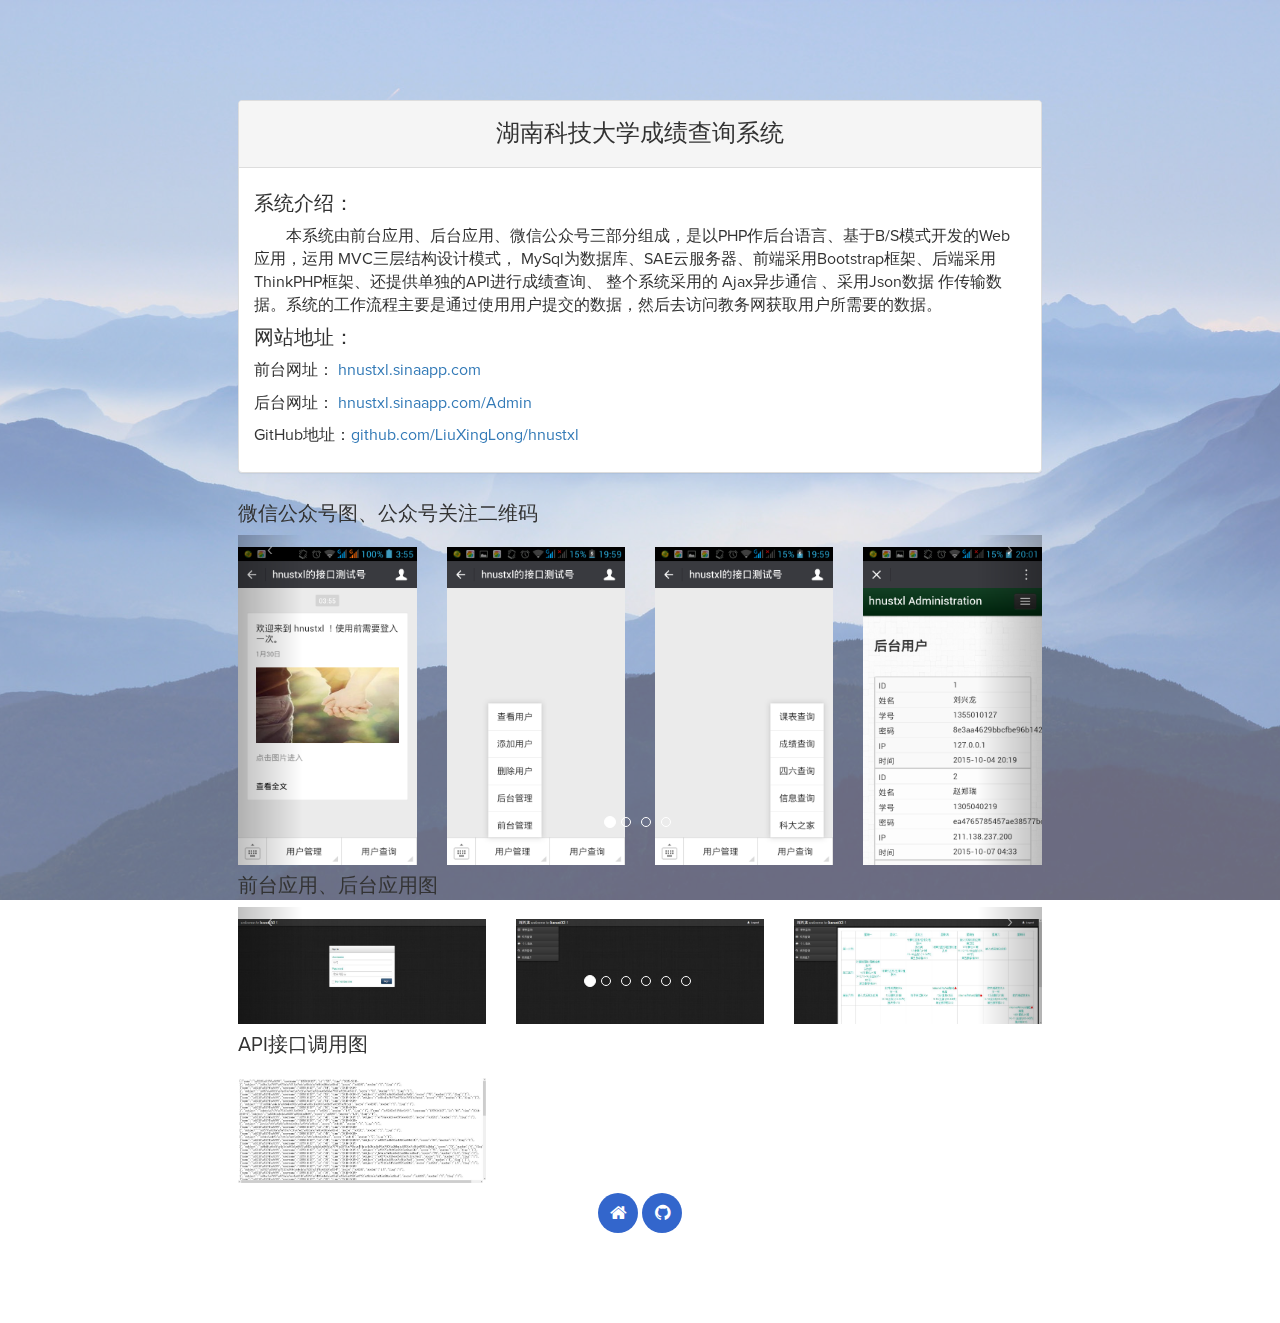
<file: Blog/3.html>
<!DOCTYPE html>
<html lang="en">
<head>
	<meta charset="utf-8">
	<title>hnust_LiuXingLong 博客</title>
	<meta http-equiv="X-UA-Compatible" content="IE=Edge">
	<meta name="viewport" content="width=device-width, initial-scale=1">
	<meta name="keywords" content="博客，主页，个人主页，刘兴龙的博客，刘兴龙的主页，blog，LiuXingLong，liuxinglong.sinaapp.com">
	<meta name="description" content="博客，主页，个人主页，刘兴龙的博客，刘兴龙的主页，blog，LiuXingLong，liuxinglong.sinaapp.com">

	<!-- stylesheet css -->
	<link rel="stylesheet" href="css/bootstrap.min.css">
	<link rel="stylesheet" href="css/font-awesome.min.css">
	<link rel="stylesheet" href="css/templatemo-blue.css">
	<link rel="stylesheet" href="css/templatemo_misc.css">
	
	<!-- javascript js -->	
	<script src="js/jquery.js"></script>
	<script src="js/bootstrap.min.js"></script>	
	<script src="js/jquery.backstretch.min.js"></script>
	<script src="js/custom.js"></script>
	<script src="js/jquery.lightbox.js"></script>
	<script src="js/templatemo_custom.js"></script>
</head>
<body>

<!-- preloader section -->
<div class="preloader">
	<div class="sk-spinner sk-spinner-wordpress">
       <span class="sk-inner-circle"></span>
     </div>
</div>
<div class="col-md-12 col-sm-12">
<div class="col-md-2"></div>
<div class="col-md-8">
	<div class="panel panel-default" style="margin-top: 100px;">
		<div class="panel-heading">
			<h3 class="panel-title"><h4 style="text-align: center;">湖南科技大学成绩查询系统</h4></h3>
		</div>
		<div class="panel-body">
			<h5>系统介绍：</h5>
			<p>&nbsp;&nbsp;&nbsp;&nbsp;&nbsp;&nbsp;&nbsp;&nbsp;本系统由前台应用、后台应用、微信公众号三部分组成，是以PHP作后台语言、基于B/S模式开发的Web应用，运用 MVC三层结构设计模式， MySql为数据库、SAE云服务器、前端采用Bootstrap框架、后端采用ThinkPHP框架、还提供单独的API进行成绩查询、 整个系统采用的 Ajax异步通信 、采用Json数据 作传输数据。系统的工作流程主要是通过使用用户提交的数据，然后去访问教务网获取用户所需要的数据。</p> 		 	
			<h5>网站地址：</h5>
			<p>前台网址：<a href="http://hnustxl.sinaapp.com" target="_blank"> hnustxl.sinaapp.com</a></p>			
			<p>后台网址：<a href="http://hnustxl.sinaapp.com/Admin" target="_blank"> hnustxl.sinaapp.com/Admin</a></p>
			<p>GitHub地址：<a href="https://github.com/LiuXingLong/hnustxl" target="_blank">github.com/LiuXingLong/hnustxl</a></p>
		</div>
	</div>
</div>
</div>

<!-- portfolio-1 start -->
<div class="content portfolio col-md-12 col-sm-12">
<div class="col-md-2"></div>
  <div class="container col-md-8">
  		<div class="row">
        	<div class="col-md-12">
            	<h5>微信公众号图、公众号关注二维码</h5>
            </div>
        </div>
        <div class="carousel slide" id="carousel-1">
			<ol class="carousel-indicators">
				<li data-slide-to="0" data-target="#carousel-1" class="active"></li>
				<li data-slide-to="1" data-target="#carousel-1"></li>
				<li data-slide-to="2" data-target="#carousel-1"></li>
				<li data-slide-to="3" data-target="#carousel-1"></li>
			</ol>
			<div class="carousel-inner">
				<div class="item active">
					<div class="row templatemo_portfolio">       	
			            <div class="col-md-3">
			            	<div class="gallery-item">
								<img src="images/portfolio/image3_1_1.jpg" alt="gallery image3_1_1.jpg">
								<div class="overlay">
									<a href="images/portfolio/image3_1_1.jpg" data-rel="lightbox" class="fa fa-arrows-alt"></a>
								</div>
							</div>
			            </div>             
			            <div class="col-md-3">
			            	<div class="gallery-item">
								<img src="images/portfolio/image3_1_2.jpg" alt="gallery image3_1_2.jpg">
								<div class="overlay">
									<a href="images/portfolio/image3_1_2.jpg" data-rel="lightbox" class="fa fa-arrows-alt"></a>
								</div>
							</div>
			            </div>             
			            <div class="col-md-3">
			            	<div class="gallery-item">
								<img src="images/portfolio/image3_1_3.jpg" alt="gallery image3_1_3.jpg">
								<div class="overlay">
									<a href="images/portfolio/image3_1_3.jpg" data-rel="lightbox" class="fa fa-arrows-alt"></a>
								</div>
							</div>
			            </div>   
			            <div class="col-md-3">
			            	<div class="gallery-item">
								<img src="images/portfolio/image3_1_4.jpg" alt="gallery image3_1_4.jpg">
								<div class="overlay">
									<a href="images/portfolio/image3_1_4.jpg" data-rel="lightbox" class="fa fa-arrows-alt"></a>
								</div>
							</div>
			            </div>          
			        </div>					
				</div>
				<div class="item">
					<div class="row templatemo_portfolio">       	
			            <div class="col-md-3">
			            	<div class="gallery-item">
								<img src="images/portfolio/image3_1_5.jpg" alt="gallery image3_1_5.jpg">
								<div class="overlay">
									<a href="images/portfolio/image3_1_5.jpg" data-rel="lightbox" class="fa fa-arrows-alt"></a>
								</div>
							</div>
			            </div>             
			            <div class="col-md-3">
			            	<div class="gallery-item">
								<img src="images/portfolio/image3_1_6.jpg" alt="gallery image3_1_6.jpg">
								<div class="overlay">
									<a href="images/portfolio/image3_1_6.jpg" data-rel="lightbox" class="fa fa-arrows-alt"></a>
								</div>
							</div>
			            </div>             
			            <div class="col-md-3">
			            	<div class="gallery-item">
								<img src="images/portfolio/image3_1_7.jpg" alt="gallery image3_1_7.jpg">
								<div class="overlay">
									<a href="images/portfolio/image3_1_7.jpg" data-rel="lightbox" class="fa fa-arrows-alt"></a>
								</div>
							</div>
			            </div>   
			            <div class="col-md-3">
			            	<div class="gallery-item">
								<img src="images/portfolio/image3_1_8.jpg" alt="gallery image3_1_8.jpg">
								<div class="overlay">
									<a href="images/portfolio/image3_1_8.jpg" data-rel="lightbox" class="fa fa-arrows-alt"></a>
								</div>
							</div>
			            </div>          
			        </div>					
				</div>
				<div class="item">
					<div class="row templatemo_portfolio">       	
			            <div class="col-md-3">
			            	<div class="gallery-item">
								<img src="images/portfolio/image3_1_9.jpg" alt="gallery image3_1_9.jpg">
								<div class="overlay">
									<a href="images/portfolio/image3_1_9.jpg" data-rel="lightbox" class="fa fa-arrows-alt"></a>
								</div>
							</div>
			            </div>             
			            <div class="col-md-3">
			            	<div class="gallery-item">
								<img src="images/portfolio/image3_1_10.jpg" alt="gallery image3_1_10.jpg">
								<div class="overlay">
									<a href="images/portfolio/image3_1_10.jpg" data-rel="lightbox" class="fa fa-arrows-alt"></a>
								</div>
							</div>
			            </div>             
			            <div class="col-md-3">
			            	<div class="gallery-item">
								<img src="images/portfolio/image3_1_11.jpg" alt="gallery image3_1_11.jpg">
								<div class="overlay">
									<a href="images/portfolio/image3_1_11.jpg" data-rel="lightbox" class="fa fa-arrows-alt"></a>
								</div>
							</div>
			            </div>   
			            <div class="col-md-3">
			            	<div class="gallery-item">
								<img src="images/portfolio/image3_1_12.jpg" alt="gallery image3_1_12.jpg">
								<div class="overlay">
									<a href="images/portfolio/image3_1_12.jpg" data-rel="lightbox" class="fa fa-arrows-alt"></a>
								</div>
							</div>
			            </div>          
			        </div>					
				</div>
				<div class="item">
					<div class="row templatemo_portfolio">       	
			            <div class="col-md-3">
			            	<div class="gallery-item">
								<img src="images/portfolio/image3_1_13.jpg" alt="gallery image3_1_13.jpg">
								<div class="overlay">
									<a href="images/portfolio/image3_1_13.jpg" data-rel="lightbox" class="fa fa-arrows-alt"></a>
								</div>
							</div>
			            </div>
			            <div class="col-md-3">
			            	<div class="gallery-item">
								<img src="images/portfolio/image3_1_14.jpg" alt="gallery image3_1_14.jpg">
								<div class="overlay">
									<a href="images/portfolio/image3_1_14.jpg" data-rel="lightbox" class="fa fa-arrows-alt"></a>
								</div>
							</div>
			            </div>                    
			            <div class="col-md-3">
			            	<div class="gallery-item">
								<img src="images/portfolio/image3_1_15.jpg" alt="gallery image3_1_15.jpg">
								<div class="overlay">
									<a href="images/portfolio/image3_1_15.jpg" data-rel="lightbox" class="fa fa-arrows-alt"></a>
								</div>
							</div>
			            </div>             
			            <div class="col-md-3">
			            	<div class="gallery-item">
								<img src="images/portfolio/image3_1_16.jpg" alt="gallery image3_1_16.jpg">
								<div class="overlay">
									<a href="images/portfolio/image3_1_16.jpg" data-rel="lightbox" class="fa fa-arrows-alt"></a>
								</div>
							</div>
			            </div>   			           
			        </div>						
				</div>				
			</div> <a data-slide="prev" href="#carousel-1" class="left carousel-control">‹</a> <a data-slide="next" href="#carousel-1" class="right carousel-control">›</a>
		</div>        
  </div>
</div>
<!-- portfolio-1 end -->


<!-- portfolio-2 start -->
<div class="content portfolio col-md-12 col-sm-12">
<div class="col-md-2"></div>
  <div class="container col-md-8">
  		<div class="row">
        	<div class="col-md-12">
            	<h5>前台应用、后台应用图</h5>
            </div>
        </div>
        <div class="carousel slide" id="carousel-2">
			<ol class="carousel-indicators">
				<li data-slide-to="0" data-target="#carousel-2" class="active"></li>
				<li data-slide-to="1" data-target="#carousel-2"></li>
				<li data-slide-to="2" data-target="#carousel-2"></li>
				<li data-slide-to="3" data-target="#carousel-2"></li>
				<li data-slide-to="4" data-target="#carousel-2"></li>
				<li data-slide-to="5" data-target="#carousel-2"></li>				
			</ol>
			<div class="carousel-inner">
				<div class="item active">
					<div class="row templatemo_portfolio">       	
			            <div class="col-md-4">
			            	<div class="gallery-item">
								<img src="images/portfolio/image3_2_1.jpg" alt="gallery image3_2_1.jpg">
								<div class="overlay">
									<a href="images/portfolio/image3_2_1.jpg" data-rel="lightbox" class="fa fa-arrows-alt"></a>
								</div>
							</div>
			            </div>             
			            <div class="col-md-4">
			            	<div class="gallery-item">
								<img src="images/portfolio/image3_2_2.jpg" alt="gallery image3_2_2.jpg">
								<div class="overlay">
									<a href="images/portfolio/image3_2_2.jpg" data-rel="lightbox" class="fa fa-arrows-alt"></a>
								</div>
							</div>
			            </div>             
			            <div class="col-md-4">
			            	<div class="gallery-item">
								<img src="images/portfolio/image3_2_3.jpg" alt="gallery image3_2_3.jpg">
								<div class="overlay">
									<a href="images/portfolio/image3_2_3.jpg" data-rel="lightbox" class="fa fa-arrows-alt"></a>
								</div>
							</div>
			            </div>   			                     
			        </div>					
				</div>
				<div class="item">
					<div class="row templatemo_portfolio">
						 <div class="col-md-4">
			            	<div class="gallery-item">
								<img src="images/portfolio/image3_2_4.jpg" alt="gallery image3_2_4.jpg">
								<div class="overlay">
									<a href="images/portfolio/image3_2_4.jpg" data-rel="lightbox" class="fa fa-arrows-alt"></a>
								</div>
							</div>
			            </div>       	
			            <div class="col-md-4">
			            	<div class="gallery-item">
								<img src="images/portfolio/image3_2_5.jpg" alt="gallery image3_2_5.jpg">
								<div class="overlay">
									<a href="images/portfolio/image3_2_5.jpg" data-rel="lightbox" class="fa fa-arrows-alt"></a>
								</div>
							</div>
			            </div>             
			            <div class="col-md-4">
			            	<div class="gallery-item">
								<img src="images/portfolio/image3_2_6.jpg" alt="gallery image3_2_6.jpg">
								<div class="overlay">
									<a href="images/portfolio/image3_2_6.jpg" data-rel="lightbox" class="fa fa-arrows-alt"></a>
								</div>
							</div>
			            </div>             			            			                   
			        </div>					
				</div>
				<div class="item">
					<div class="row templatemo_portfolio">
						<div class="col-md-4">
			            	<div class="gallery-item">
								<img src="images/portfolio/image3_2_7.jpg" alt="gallery image3_2_7.jpg">
								<div class="overlay">
									<a href="images/portfolio/image3_2_7.jpg" data-rel="lightbox" class="fa fa-arrows-alt"></a>
								</div>
							</div>
			            </div>
						<div class="col-md-4">
			            	<div class="gallery-item">
								<img src="images/portfolio/image3_2_8.jpg" alt="gallery image3_2_8.jpg">
								<div class="overlay">
									<a href="images/portfolio/image3_2_8.jpg" data-rel="lightbox" class="fa fa-arrows-alt"></a>
								</div>
							</div>
			            </div>       	
			            <div class="col-md-4">
			            	<div class="gallery-item">
								<img src="images/portfolio/image3_2_9.jpg" alt="gallery image3_2_9.jpg">
								<div class="overlay">
									<a href="images/portfolio/image3_2_9.jpg" data-rel="lightbox" class="fa fa-arrows-alt"></a>
								</div>
							</div>
			            </div>             			                      			                      
			        </div>					
				</div>
				<div class="item">
					<div class="row templatemo_portfolio">
						<div class="col-md-4">
			            	<div class="gallery-item">
								<img src="images/portfolio/image3_2_10.jpg" alt="gallery image3_2_10.jpg">
								<div class="overlay">
									<a href="images/portfolio/image3_2_10.jpg" data-rel="lightbox" class="fa fa-arrows-alt"></a>
								</div>
							</div>
			            </div>   
						<div class="col-md-4">
			            	<div class="gallery-item">
								<img src="images/portfolio/image3_2_11.jpg" alt="gallery image3_2_11.jpg">
								<div class="overlay">
									<a href="images/portfolio/image3_2_11.jpg" data-rel="lightbox" class="fa fa-arrows-alt"></a>
								</div>
							</div>
			            </div>   
			            <div class="col-md-4">
			            	<div class="gallery-item">
								<img src="images/portfolio/image3_2_12.jpg" alt="gallery image3_2_12.jpg">
								<div class="overlay">
									<a href="images/portfolio/image3_2_12.jpg" data-rel="lightbox" class="fa fa-arrows-alt"></a>
								</div>
							</div>
			            </div>       	                              
			        </div>						
				</div>
				<div class="item">
					<div class="row templatemo_portfolio">
						<div class="col-md-4">
			            	<div class="gallery-item">
								<img src="images/portfolio/image3_2_13.jpg" alt="gallery image3_2_13.jpg">
								<div class="overlay">
									<a href="images/portfolio/image3_2_13.jpg" data-rel="lightbox" class="fa fa-arrows-alt"></a>
								</div>
							</div>
			            </div>     
			            <div class="col-md-4">
			            	<div class="gallery-item">
								<img src="images/portfolio/image3_2_14.jpg" alt="gallery image3_2_14.jpg">
								<div class="overlay">
									<a href="images/portfolio/image3_2_14.jpg" data-rel="lightbox" class="fa fa-arrows-alt"></a>
								</div>
							</div>
			            </div>             
			            <div class="col-md-4">
			            	<div class="gallery-item">
								<img src="images/portfolio/image3_2_15.jpg" alt="gallery image3_2_15.jpg">
								<div class="overlay">
									<a href="images/portfolio/image3_2_15.jpg" data-rel="lightbox" class="fa fa-arrows-alt"></a>
								</div>
							</div>
			            </div>   			                      
			        </div>						
				</div>
				<div class="item">
					<div class="row templatemo_portfolio">
						<div class="col-md-4">
			            	<div class="gallery-item">
								<img src="images/portfolio/image3_2_16.jpg" alt="gallery image3_2_16.jpg">
								<div class="overlay">
									<a href="images/portfolio/image3_2_16.jpg" data-rel="lightbox" class="fa fa-arrows-alt"></a>
								</div>
							</div>
			            </div>       	
			            <div class="col-md-4">
			            	<div class="gallery-item">
								<img src="images/portfolio/image3_2_17.jpg" alt="gallery image3_2_17.jpg">
								<div class="overlay">
									<a href="images/portfolio/image3_2_17.jpg" data-rel="lightbox" class="fa fa-arrows-alt"></a>
								</div>
							</div>
			            </div>             
			            <div class="col-md-4">
			            	<div class="gallery-item">
								<img src="images/portfolio/image3_2_18.jpg" alt="gallery image3_2_18.jpg">
								<div class="overlay">
									<a href="images/portfolio/image3_2_18.jpg" data-rel="lightbox" class="fa fa-arrows-alt"></a>
								</div>
							</div>
			            </div>             	               			                      
			        </div>						
				</div>				
			</div> <a data-slide="prev" href="#carousel-2" class="left carousel-control">‹</a> <a data-slide="next" href="#carousel-2" class="right carousel-control">›</a>
		</div>	        
  </div>
</div>

<!-- portfolio-2 end -->

<!-- portfolio-3 start -->

<div class="content portfolio col-md-12 col-sm-12">
<div class="col-md-2"></div>
  <div class="container col-md-8">
  		<div class="row">
        	<div class="col-md-12">
            	<h5>API接口调用图 </h5>
            </div>
        </div>
        <div class="row templatemo_portfolio">       	
            <div class="col-md-4">
            	<div class="gallery-item">
					<img src="images/portfolio/image3_3_1.jpg" alt="gallery 3_3_1">
					<div class="overlay">
						<a href="images/portfolio/image3_3_1.jpg" data-rel="lightbox" class="fa fa-arrows-alt"></a>
					</div>
				</div>
            </div> 
        </div>        
  </div>
</div>

<!-- portfolio-3 end -->












<!-- footer section -->
<footer>
	<div class="container">
		<div class="row">
			<div class="col-md-12 col-sm-12">
				<ul class="social-icons">
					<li><a href="index.html" class="fa fa-home"></a></li>                  
					<li><a href="http://github.com/LiuXingLong" target="_blank" class="fa fa-github"></a></li>					
				</ul>
			</div>
		</div>
	</div>
</footer>

</body>
</html>
</file>
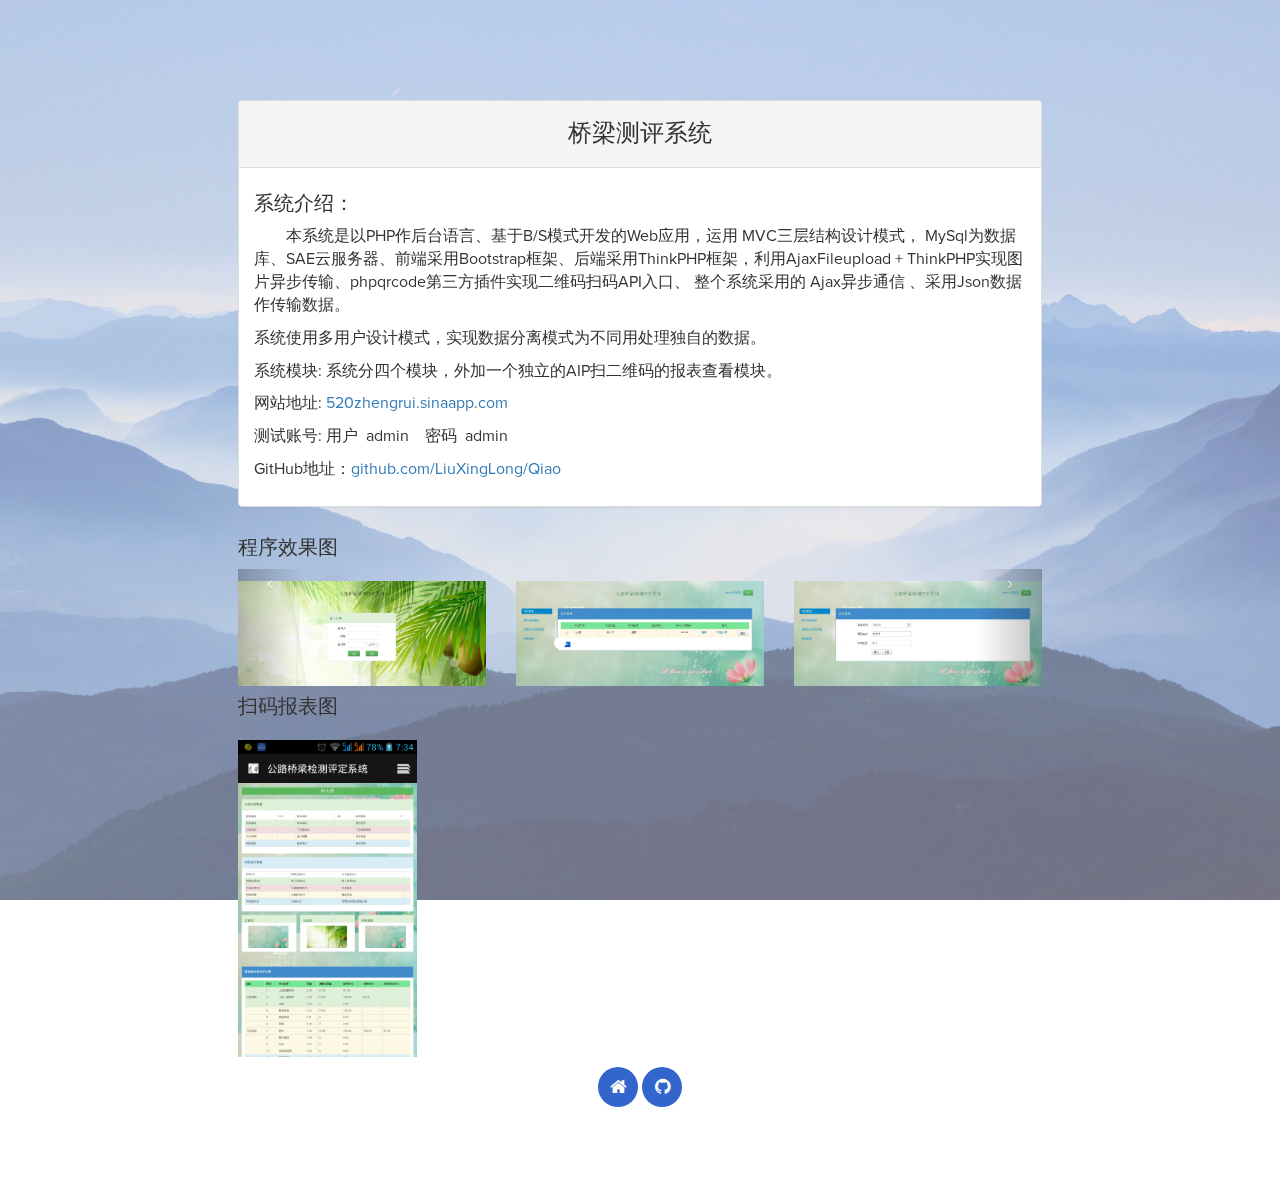
<file: Blog/4.html>
<!DOCTYPE html>
<html lang="en">
<head>
	<meta charset="utf-8">
	<title>hnust_LiuXingLong 博客</title>
	<meta http-equiv="X-UA-Compatible" content="IE=Edge">
	<meta name="viewport" content="width=device-width, initial-scale=1">
	<meta name="keywords" content="博客，主页，个人主页，刘兴龙的博客，刘兴龙的主页，blog，LiuXingLong，liuxinglong.sinaapp.com">
	<meta name="description" content="博客，主页，个人主页，刘兴龙的博客，刘兴龙的主页，blog，LiuXingLong，liuxinglong.sinaapp.com">

	<!-- stylesheet css -->
	<link rel="stylesheet" href="css/bootstrap.min.css">
	<link rel="stylesheet" href="css/font-awesome.min.css">
	<link rel="stylesheet" href="css/templatemo-blue.css">
	<link rel="stylesheet" href="css/templatemo_misc.css">
	
	<!-- javascript js -->	
	<script src="js/jquery.js"></script>
	<script src="js/bootstrap.min.js"></script>	
	<script src="js/jquery.backstretch.min.js"></script>
	<script src="js/custom.js"></script>
	<script src="js/jquery.lightbox.js"></script>
	<script src="js/templatemo_custom.js"></script>
	
</head>
<body>

<!-- preloader section -->
<div class="preloader">
	<div class="sk-spinner sk-spinner-wordpress">
       <span class="sk-inner-circle"></span>
     </div>
</div>
<div class="col-md-12 col-sm-12">
<div class="col-md-2"></div>
<div class="col-md-8">
	<div class="panel panel-default" style="margin-top: 100px;">
		<div class="panel-heading">
			<h3 class="panel-title"><h4 style="text-align: center;">桥梁测评系统</h4></h3>
		</div>
		<div class="panel-body">
			<h5>系统介绍：</h5>
			<p>&nbsp;&nbsp;&nbsp;&nbsp;&nbsp;&nbsp;&nbsp;&nbsp;本系统是以PHP作后台语言、基于B/S模式开发的Web应用，运用 MVC三层结构设计模式， MySql为数据库、SAE云服务器、前端采用Bootstrap框架、后端采用ThinkPHP框架，利用AjaxFileupload + ThinkPHP实现图片异步传输、phpqrcode第三方插件实现二维码扫码API入口、 整个系统采用的 Ajax异步通信 、采用Json数据 作传输数据。</p> 
		 	<p>系统使用多用户设计模式，实现数据分离模式为不同用处理独自的数据。</p>
			<p>系统模块: 系统分四个模块，外加一个独立的AIP扫二维码的报表查看模块。</p>
			<p>网站地址:<a href="http://520zhengrui.sinaapp.com" target="_blank"> 520zhengrui.sinaapp.com</a></p>
			<p>测试账号: 用户&nbsp;&nbsp;admin&nbsp;&nbsp;&nbsp;&nbsp;密码&nbsp;&nbsp;admin</p>
			<p>GitHub地址：<a href="https://github.com/LiuXingLong/Qiao" target="_blank">github.com/LiuXingLong/Qiao</a></p>
		</div>
	</div>
</div>
</div>

<!-- portfolio start -->
<div class="content portfolio col-md-12 col-sm-12">
<div class="col-md-2"></div>
  <div class="container col-md-8">
  		<div class="row">
        	<div class="col-md-12">
            	<h5>程序效果图</h5>
            </div>
        </div>
        <div class="carousel slide" id="carousel-1">
			<ol class="carousel-indicators">
				<li data-slide-to="0" data-target="#carousel-1" class="active"></li>
				<li data-slide-to="1" data-target="#carousel-1"></li>
				<li data-slide-to="2" data-target="#carousel-1"></li>
				<li data-slide-to="3" data-target="#carousel-1"></li>
				<li data-slide-to="4" data-target="#carousel-1"></li>
				<li data-slide-to="5" data-target="#carousel-1"></li>
				<li data-slide-to="6" data-target="#carousel-1"></li>
				<li data-slide-to="7" data-target="#carousel-1"></li>
				<li data-slide-to="8" data-target="#carousel-1"></li>
			</ol>
			<div class="carousel-inner">
				<div class="item active">
					<div class="row templatemo_portfolio">       	
			            <div class="col-md-4">
			            	<div class="gallery-item">
								<img src="images/portfolio/image4_1_1.jpg" alt="gallery image4_1_1.jpg">
								<div class="overlay">
									<a href="images/portfolio/image4_1_1.jpg" data-rel="lightbox" class="fa fa-arrows-alt"></a>
								</div>
							</div>
			            </div>             
			            <div class="col-md-4">
			            	<div class="gallery-item">
								<img src="images/portfolio/image4_1_2.jpg" alt="gallery image4_1_2.jpg">
								<div class="overlay">
									<a href="images/portfolio/image4_1_2.jpg" data-rel="lightbox" class="fa fa-arrows-alt"></a>
								</div>
							</div>
			            </div>             
			            <div class="col-md-4">
			            	<div class="gallery-item">
								<img src="images/portfolio/image4_1_3.jpg" alt="gallery image4_1_3.jpg">
								<div class="overlay">
									<a href="images/portfolio/image4_1_3.jpg" data-rel="lightbox" class="fa fa-arrows-alt"></a>
								</div>
							</div>
			            </div>   			                     
			        </div>					
				</div>
				<div class="item">
					<div class="row templatemo_portfolio">
						 <div class="col-md-4">
			            	<div class="gallery-item">
								<img src="images/portfolio/image4_1_4.jpg" alt="gallery image4_1_4.jpg">
								<div class="overlay">
									<a href="images/portfolio/image4_1_4.jpg" data-rel="lightbox" class="fa fa-arrows-alt"></a>
								</div>
							</div>
			            </div>       	
			            <div class="col-md-4">
			            	<div class="gallery-item">
								<img src="images/portfolio/image4_1_5.jpg" alt="gallery image4_1_5.jpg">
								<div class="overlay">
									<a href="images/portfolio/image4_1_5.jpg" data-rel="lightbox" class="fa fa-arrows-alt"></a>
								</div>
							</div>
			            </div>             
			            <div class="col-md-4">
			            	<div class="gallery-item">
								<img src="images/portfolio/image4_1_6.jpg" alt="gallery image4_1_6.jpg">
								<div class="overlay">
									<a href="images/portfolio/image4_1_6.jpg" data-rel="lightbox" class="fa fa-arrows-alt"></a>
								</div>
							</div>
			            </div>             			            			                   
			        </div>					
				</div>
				<div class="item">
					<div class="row templatemo_portfolio">
						<div class="col-md-4">
			            	<div class="gallery-item">
								<img src="images/portfolio/image4_1_8.jpg" alt="gallery image4_1_8.jpg">
								<div class="overlay">
									<a href="images/portfolio/image4_1_8.jpg" data-rel="lightbox" class="fa fa-arrows-alt"></a>
								</div>
							</div>
			            </div>       	
			            <div class="col-md-4">
			            	<div class="gallery-item">
								<img src="images/portfolio/image4_1_9.jpg" alt="gallery image4_1_9.jpg">
								<div class="overlay">
									<a href="images/portfolio/image4_1_9.jpg" data-rel="lightbox" class="fa fa-arrows-alt"></a>
								</div>
							</div>
			            </div>             
			            <div class="col-md-4">
			            	<div class="gallery-item">
								<img src="images/portfolio/image4_1_10.jpg" alt="gallery image4_1_10.jpg">
								<div class="overlay">
									<a href="images/portfolio/image4_1_10.jpg" data-rel="lightbox" class="fa fa-arrows-alt"></a>
								</div>
							</div>
			            </div>             			                      
			        </div>					
				</div>
				<div class="item">
					<div class="row templatemo_portfolio">
						<div class="col-md-4">
			            	<div class="gallery-item">
								<img src="images/portfolio/image4_1_11.jpg" alt="gallery image4_1_11.jpg">
								<div class="overlay">
									<a href="images/portfolio/image4_1_11.jpg" data-rel="lightbox" class="fa fa-arrows-alt"></a>
								</div>
							</div>
			            </div>   
			            <div class="col-md-4">
			            	<div class="gallery-item">
								<img src="images/portfolio/image4_1_12.jpg" alt="gallery image4_1_12.jpg">
								<div class="overlay">
									<a href="images/portfolio/image4_1_12.jpg" data-rel="lightbox" class="fa fa-arrows-alt"></a>
								</div>
							</div>
			            </div>       	
			            <div class="col-md-4">
			            	<div class="gallery-item">
								<img src="images/portfolio/image4_1_13.jpg" alt="gallery image4_1_13.jpg">
								<div class="overlay">
									<a href="images/portfolio/image4_1_13.jpg" data-rel="lightbox" class="fa fa-arrows-alt"></a>
								</div>
							</div>
			            </div>                  
			        </div>						
				</div>
				<div class="item">
					<div class="row templatemo_portfolio">     
			            <div class="col-md-4">
			            	<div class="gallery-item">
								<img src="images/portfolio/image4_1_14.jpg" alt="gallery image4_1_14.jpg">
								<div class="overlay">
									<a href="images/portfolio/image4_1_14.jpg" data-rel="lightbox" class="fa fa-arrows-alt"></a>
								</div>
							</div>
			            </div>             
			            <div class="col-md-4">
			            	<div class="gallery-item">
								<img src="images/portfolio/image4_1_15.jpg" alt="gallery image4_1_15.jpg">
								<div class="overlay">
									<a href="images/portfolio/image4_1_15.jpg" data-rel="lightbox" class="fa fa-arrows-alt"></a>
								</div>
							</div>
			            </div>   
			            <div class="col-md-4">
			            	<div class="gallery-item">
								<img src="images/portfolio/image4_1_16.jpg" alt="gallery image4_1_16.jpg">
								<div class="overlay">
									<a href="images/portfolio/image4_1_16.jpg" data-rel="lightbox" class="fa fa-arrows-alt"></a>
								</div>
							</div>
			            </div>          
			        </div>						
				</div>
				<div class="item">
					<div class="row templatemo_portfolio">       	
			            <div class="col-md-4">
			            	<div class="gallery-item">
								<img src="images/portfolio/image4_1_17.jpg" alt="gallery image4_1_17.jpg">
								<div class="overlay">
									<a href="images/portfolio/image4_1_17.jpg" data-rel="lightbox" class="fa fa-arrows-alt"></a>
								</div>
							</div>
			            </div>             
			            <div class="col-md-4">
			            	<div class="gallery-item">
								<img src="images/portfolio/image4_1_18.jpg" alt="gallery image4_1_18.jpg">
								<div class="overlay">
									<a href="images/portfolio/image4_1_18.jpg" data-rel="lightbox" class="fa fa-arrows-alt"></a>
								</div>
							</div>
			            </div>             
			            <div class="col-md-4">
			            	<div class="gallery-item">
								<img src="images/portfolio/image4_1_19.jpg" alt="gallery image4_1_19.jpg">
								<div class="overlay">
									<a href="images/portfolio/image4_1_19.jpg" data-rel="lightbox" class="fa fa-arrows-alt"></a>
								</div>
							</div>
			            </div>   			                      
			        </div>						
				</div>
				<div class="item">
					<div class="row templatemo_portfolio">
						<div class="col-md-4">
			            	<div class="gallery-item">
								<img src="images/portfolio/image4_1_20.jpg" alt="gallery image4_1_20.jpg">
								<div class="overlay">
									<a href="images/portfolio/image4_1_20.jpg" data-rel="lightbox" class="fa fa-arrows-alt"></a>
								</div>
							</div>
			            </div>       	
			            <div class="col-md-4">
			            	<div class="gallery-item">
								<img src="images/portfolio/image4_1_21.jpg" alt="gallery image4_1_21.jpg">
								<div class="overlay">
									<a href="images/portfolio/image4_1_21.jpg" data-rel="lightbox" class="fa fa-arrows-alt"></a>
								</div>
							</div>
			            </div>             
			            <div class="col-md-4">
			            	<div class="gallery-item">
								<img src="images/portfolio/image4_1_22.jpg" alt="gallery image4_1_22.jpg">
								<div class="overlay">
									<a href="images/portfolio/image4_1_22.jpg" data-rel="lightbox" class="fa fa-arrows-alt"></a>
								</div>
							</div>
			            </div>             			                      
			        </div>						
				</div>
				<div class="item">
					<div class="row templatemo_portfolio">
						<div class="col-md-4">
			            	<div class="gallery-item">
								<img src="images/portfolio/image4_1_23.jpg" alt="gallery image4_1_23.jpg">
								<div class="overlay">
									<a href="images/portfolio/image4_1_23.jpg" data-rel="lightbox" class="fa fa-arrows-alt"></a>
								</div>
							</div>
			            </div>   
			            <div class="col-md-4">
			            	<div class="gallery-item">
								<img src="images/portfolio/image4_1_24.jpg" alt="gallery image4_1_24.jpg">
								<div class="overlay">
									<a href="images/portfolio/image4_1_24.jpg" data-rel="lightbox" class="fa fa-arrows-alt"></a>
								</div>
							</div>
			            </div>       	
			            <div class="col-md-4">
			            	<div class="gallery-item">
								<img src="images/portfolio/image4_1_25.jpg" alt="gallery image4_1_25.jpg">
								<div class="overlay">
									<a href="images/portfolio/image4_1_25.jpg" data-rel="lightbox" class="fa fa-arrows-alt"></a>
								</div>
							</div>
			            </div>  			                               
			        </div>						
				</div>
				<div class="item">
					<div class="row templatemo_portfolio">						
			            <div class="col-md-4">
			            	<div class="gallery-item">
								<img src="images/portfolio/image4_1_26.jpg" alt="gallery image4_1_26.jpg">
								<div class="overlay">
									<a href="images/portfolio/image4_1_26.jpg" data-rel="lightbox" class="fa fa-arrows-alt"></a>
								</div>
							</div>
			            </div>             
			            <div class="col-md-4">
			            	<div class="gallery-item">
								<img src="images/portfolio/image4_1_27.jpg" alt="gallery image4_1_27.jpg">
								<div class="overlay">
									<a href="images/portfolio/image4_1_27.jpg" data-rel="lightbox" class="fa fa-arrows-alt"></a>
								</div>
							</div>
			            </div>
			            <div class="col-md-4">
			            	<div class="gallery-item">
								<img src="images/portfolio/image4_1_28.jpg" alt="gallery image4_1_28.jpg">
								<div class="overlay">
									<a href="images/portfolio/image4_1_28.jpg" data-rel="lightbox" class="fa fa-arrows-alt"></a>
								</div>
							</div>
			            </div>    			                    
			        </div>						
				</div>
			</div> <a data-slide="prev" href="#carousel-1" class="left carousel-control">‹</a> <a data-slide="next" href="#carousel-1" class="right carousel-control">›</a>
		</div>	        
  </div>
</div>

<div class="content portfolio col-md-12 col-sm-12">
<div class="col-md-2"></div>
  <div class="container col-md-8">
  		<div class="row">
        	<div class="col-md-12">
            	<h5>扫码报表图</h5>
            </div>
        </div>
        <div class="row templatemo_portfolio">       	
            <div class="col-md-3">
            	<div class="gallery-item">
					<img src="images/portfolio/image4_1_29.jpg" alt="gallery 4_1_29">
					<div class="overlay">
						<a href="images/portfolio/image4_1_29.jpg" data-rel="lightbox" class="fa fa-arrows-alt"></a>
					</div>
				</div>
            </div> 
        </div>        
  </div>
</div>

<!-- portfolio end -->






<!-- footer section -->
<footer>
	<div class="container">
		<div class="row">
			<div class="col-md-12 col-sm-12">
				<ul class="social-icons">
					<li><a href="index.html" class="fa fa-home"></a></li>                  
					<li><a href="http://github.com/LiuXingLong" target="_blank" class="fa fa-github"></a></li>					
				</ul>
			</div>
		</div>
	</div>
</footer>

</body>
</html>
</file>
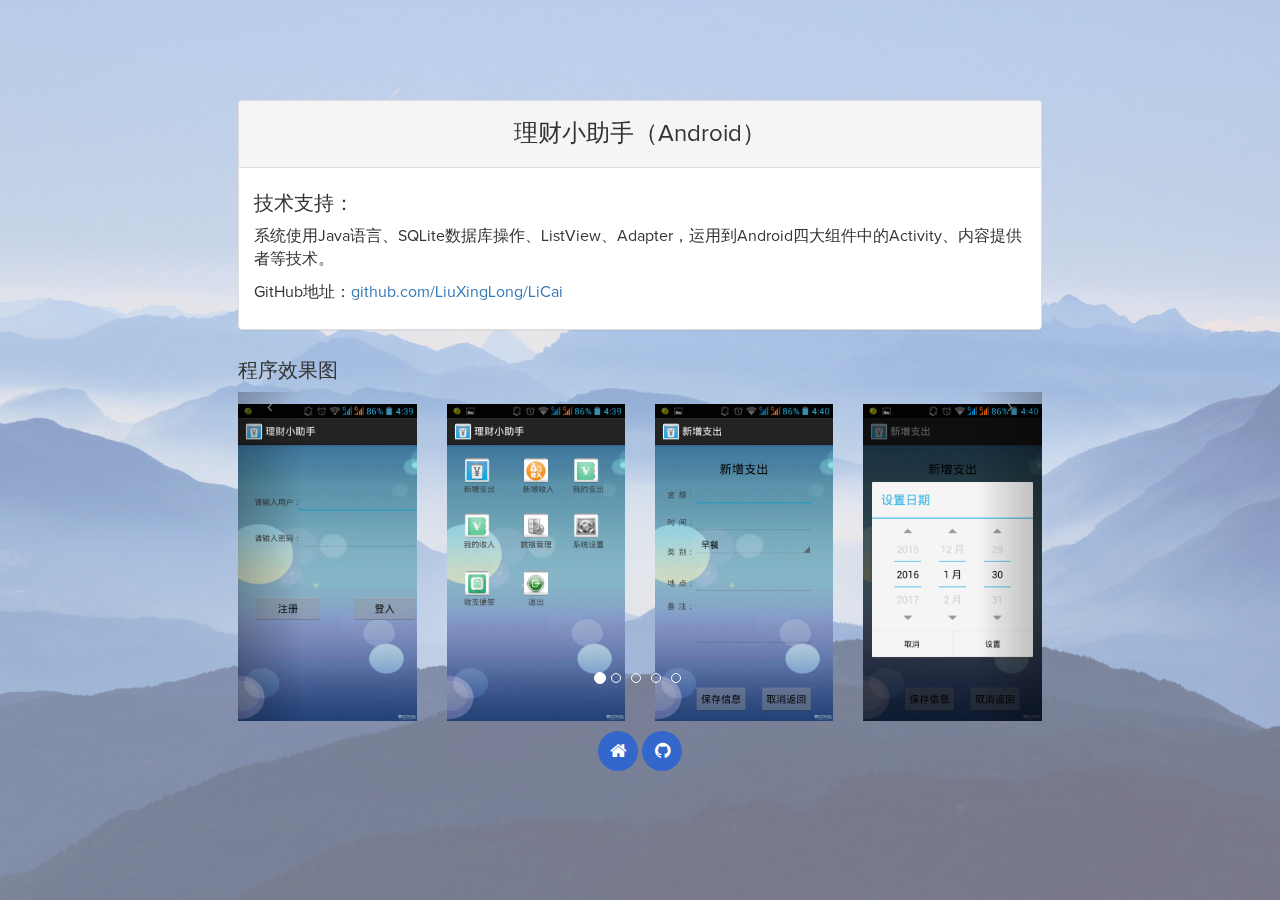
<file: Blog/5.html>
<!DOCTYPE html>
<html lang="en">
<head>
	<meta charset="utf-8">
	<title>hnust_LiuXingLong 博客</title>
	<meta http-equiv="X-UA-Compatible" content="IE=Edge">
	<meta name="viewport" content="width=device-width, initial-scale=1">
	<meta name="keywords" content="博客，主页，个人主页，刘兴龙的博客，刘兴龙的主页，blog，LiuXingLong，liuxinglong.sinaapp.com">
	<meta name="description" content="博客，主页，个人主页，刘兴龙的博客，刘兴龙的主页，blog，LiuXingLong，liuxinglong.sinaapp.com">

	<!-- stylesheet css -->
	<link rel="stylesheet" href="css/bootstrap.min.css">
	<link rel="stylesheet" href="css/font-awesome.min.css">
	<link rel="stylesheet" href="css/templatemo-blue.css">
	<link rel="stylesheet" href="css/templatemo_misc.css">
	
	<!-- javascript js -->	
	<script src="js/jquery.js"></script>
	<script src="js/bootstrap.min.js"></script>	
	<script src="js/jquery.backstretch.min.js"></script>
	<script src="js/custom.js"></script>
	<script src="js/jquery.lightbox.js"></script>
	<script src="js/templatemo_custom.js"></script>
	
</head>
<body>

<!-- preloader section -->
<div class="preloader">
	<div class="sk-spinner sk-spinner-wordpress">
       <span class="sk-inner-circle"></span>
     </div>
</div>
<div class="col-md-12 col-sm-12">
<div class="col-md-2"></div>
<div class="col-md-8">
	<div class="panel panel-default" style="margin-top: 100px;">
		<div class="panel-heading">
			<h3 class="panel-title"><h4 style="text-align: center;">理财小助手（Android）</h4></h3>
		</div>
		<div class="panel-body">
			<h5>技术支持：</h5>
			<P>系统使用Java语言、SQLite数据库操作、ListView、Adapter，运用到Android四大组件中的Activity、内容提供者等技术。</P>
			<p>GitHub地址：<a href="https://github.com/LiuXingLong/LiCai" target="_blank">github.com/LiuXingLong/LiCai</a></p>			
		</div>
	</div>
</div>
</div>


<!--  
<div class="col-md-10 col-sm-12">
	<div class="panel panel-default" style="margin-top: 20px;margin-left: 218px;">
		<div class="panel-heading">
			<h3 class="panel-title"><h5>程序效果图</h5></h3>
		</div>
		<div class="panel-body">
			
		</div>
	</div>
</div>
-->



<!-- portfolio start -->
<div class="content portfolio col-md-12 col-sm-12">
<div class="col-md-2"></div>
  <div class="container col-md-8">
  		<div class="row">
        	<div class="col-md-12">
            	<h5>程序效果图</h5>
            </div>
        </div>
        <div class="carousel slide" id="carousel-1">
			<ol class="carousel-indicators">
				<li data-slide-to="0" data-target="#carousel-1" class="active"></li>
				<li data-slide-to="1" data-target="#carousel-1"></li>
				<li data-slide-to="2" data-target="#carousel-1"></li>
				<li data-slide-to="3" data-target="#carousel-1"></li>
				<li data-slide-to="4" data-target="#carousel-1"></li>
			</ol>
			<div class="carousel-inner">
				<div class="item active">
					<div class="row templatemo_portfolio">       	
			            <div class="col-md-3">
			            	<div class="gallery-item">
								<img src="images/portfolio/image5_1_1.jpg" alt="gallery image5_1_1.jpg">
								<div class="overlay">
									<a href="images/portfolio/image5_1_1.jpg" data-rel="lightbox" class="fa fa-arrows-alt"></a>
								</div>
							</div>
			            </div>             
			            <div class="col-md-3">
			            	<div class="gallery-item">
								<img src="images/portfolio/image5_1_2.jpg" alt="gallery image5_1_2.jpg">
								<div class="overlay">
									<a href="images/portfolio/image5_1_2.jpg" data-rel="lightbox" class="fa fa-arrows-alt"></a>
								</div>
							</div>
			            </div>             
			            <div class="col-md-3">
			            	<div class="gallery-item">
								<img src="images/portfolio/image5_1_3.jpg" alt="gallery image5_1_3.jpg">
								<div class="overlay">
									<a href="images/portfolio/image5_1_3.jpg" data-rel="lightbox" class="fa fa-arrows-alt"></a>
								</div>
							</div>
			            </div>   
			            <div class="col-md-3">
			            	<div class="gallery-item">
								<img src="images/portfolio/image5_1_4.jpg" alt="gallery image5_1_4.jpg">
								<div class="overlay">
									<a href="images/portfolio/image5_1_4.jpg" data-rel="lightbox" class="fa fa-arrows-alt"></a>
								</div>
							</div>
			            </div>          
			        </div>					
				</div>
				<div class="item">
					<div class="row templatemo_portfolio">       	
			            <div class="col-md-3">
			            	<div class="gallery-item">
								<img src="images/portfolio/image5_1_5.jpg" alt="gallery image5_1_5.jpg">
								<div class="overlay">
									<a href="images/portfolio/image5_1_5.jpg" data-rel="lightbox" class="fa fa-arrows-alt"></a>
								</div>
							</div>
			            </div>             
			            <div class="col-md-3">
			            	<div class="gallery-item">
								<img src="images/portfolio/image5_1_6.jpg" alt="gallery image5_1_6.jpg">
								<div class="overlay">
									<a href="images/portfolio/image5_1_6.jpg" data-rel="lightbox" class="fa fa-arrows-alt"></a>
								</div>
							</div>
			            </div>             
			            <div class="col-md-3">
			            	<div class="gallery-item">
								<img src="images/portfolio/image5_1_7.jpg" alt="gallery image5_1_7.jpg">
								<div class="overlay">
									<a href="images/portfolio/image5_1_7.jpg" data-rel="lightbox" class="fa fa-arrows-alt"></a>
								</div>
							</div>
			            </div>   
			            <div class="col-md-3">
			            	<div class="gallery-item">
								<img src="images/portfolio/image5_1_8.jpg" alt="gallery image5_1_8.jpg">
								<div class="overlay">
									<a href="images/portfolio/image5_1_8.jpg" data-rel="lightbox" class="fa fa-arrows-alt"></a>
								</div>
							</div>
			            </div>          
			        </div>					
				</div>
				<div class="item">
					<div class="row templatemo_portfolio">       	
			            <div class="col-md-3">
			            	<div class="gallery-item">
								<img src="images/portfolio/image5_1_9.jpg" alt="gallery image5_1_9.jpg">
								<div class="overlay">
									<a href="images/portfolio/image5_1_9.jpg" data-rel="lightbox" class="fa fa-arrows-alt"></a>
								</div>
							</div>
			            </div>             
			            <div class="col-md-3">
			            	<div class="gallery-item">
								<img src="images/portfolio/image5_1_10.jpg" alt="gallery image5_1_10.jpg">
								<div class="overlay">
									<a href="images/portfolio/image5_1_10.jpg" data-rel="lightbox" class="fa fa-arrows-alt"></a>
								</div>
							</div>
			            </div>             
			            <div class="col-md-3">
			            	<div class="gallery-item">
								<img src="images/portfolio/image5_1_11.jpg" alt="gallery image5_1_11.jpg">
								<div class="overlay">
									<a href="images/portfolio/image5_1_11.jpg" data-rel="lightbox" class="fa fa-arrows-alt"></a>
								</div>
							</div>
			            </div>   
			            <div class="col-md-3">
			            	<div class="gallery-item">
								<img src="images/portfolio/image5_1_12.jpg" alt="gallery image5_1_12.jpg">
								<div class="overlay">
									<a href="images/portfolio/image5_1_12.jpg" data-rel="lightbox" class="fa fa-arrows-alt"></a>
								</div>
							</div>
			            </div>          
			        </div>					
				</div>
				<div class="item">
					<div class="row templatemo_portfolio">       	
			            <div class="col-md-3">
			            	<div class="gallery-item">
								<img src="images/portfolio/image5_1_13.jpg" alt="gallery image5_1_13.jpg">
								<div class="overlay">
									<a href="images/portfolio/image5_1_13.jpg" data-rel="lightbox" class="fa fa-arrows-alt"></a>
								</div>
							</div>
			            </div>             
			            <div class="col-md-3">
			            	<div class="gallery-item">
								<img src="images/portfolio/image5_1_15.jpg" alt="gallery image5_1_15.jpg">
								<div class="overlay">
									<a href="images/portfolio/image5_1_15.jpg" data-rel="lightbox" class="fa fa-arrows-alt"></a>
								</div>
							</div>
			            </div>             
			            <div class="col-md-3">
			            	<div class="gallery-item">
								<img src="images/portfolio/image5_1_16.jpg" alt="gallery image5_1_16.jpg">
								<div class="overlay">
									<a href="images/portfolio/image5_1_16.jpg" data-rel="lightbox" class="fa fa-arrows-alt"></a>
								</div>
							</div>
			            </div>   
			            <div class="col-md-3">
			            	<div class="gallery-item">
								<img src="images/portfolio/image5_1_17.jpg" alt="gallery image5_1_17.jpg">
								<div class="overlay">
									<a href="images/portfolio/image5_1_17.jpg" data-rel="lightbox" class="fa fa-arrows-alt"></a>
								</div>
							</div>
			            </div>          
			        </div>						
				</div>
				<div class="item">
					<div class="row templatemo_portfolio">       	
			            <div class="col-md-3">
			            	<div class="gallery-item">
								<img src="images/portfolio/image5_1_18.jpg" alt="gallery image5_1_18.jpg">
								<div class="overlay">
									<a href="images/portfolio/image5_1_18.jpg" data-rel="lightbox" class="fa fa-arrows-alt"></a>
								</div>
							</div>
			            </div>             
			            <div class="col-md-3">
			            	<div class="gallery-item">
								<img src="images/portfolio/image5_1_19.jpg" alt="gallery image5_1_19.jpg">
								<div class="overlay">
									<a href="images/portfolio/image5_1_19.jpg" data-rel="lightbox" class="fa fa-arrows-alt"></a>
								</div>
							</div>
			            </div>             
			            <div class="col-md-3">
			            	<div class="gallery-item">
								<img src="images/portfolio/image5_1_20.jpg" alt="gallery image5_1_20.jpg">
								<div class="overlay">
									<a href="images/portfolio/image5_1_20.jpg" data-rel="lightbox" class="fa fa-arrows-alt"></a>
								</div>
							</div>
			            </div>   
			            <div class="col-md-3">
			            	<div class="gallery-item">
								<img src="images/portfolio/image5_1_21.jpg" alt="gallery image5_1_21.jpg">
								<div class="overlay">
									<a href="images/portfolio/image5_1_21.jpg" data-rel="lightbox" class="fa fa-arrows-alt"></a>
								</div>
							</div>
			            </div>          
			        </div>						
				</div>
			</div> <a data-slide="prev" href="#carousel-1" class="left carousel-control">‹</a> <a data-slide="next" href="#carousel-1" class="right carousel-control">›</a>
		</div>        
  </div>
</div>
<!-- portfolio end -->


<!-- footer section -->
<footer>
	<div class="container">
		<div class="row">
			<div class="col-md-12 col-sm-12">
				<ul class="social-icons">
					<li><a href="index.html" class="fa fa-home"></a></li>                  
					<li><a href="http://github.com/LiuXingLong" target="_blank" class="fa fa-github"></a></li>					
				</ul>
			</div>
		</div>
	</div>
</footer>

</body>
</html>
</file>
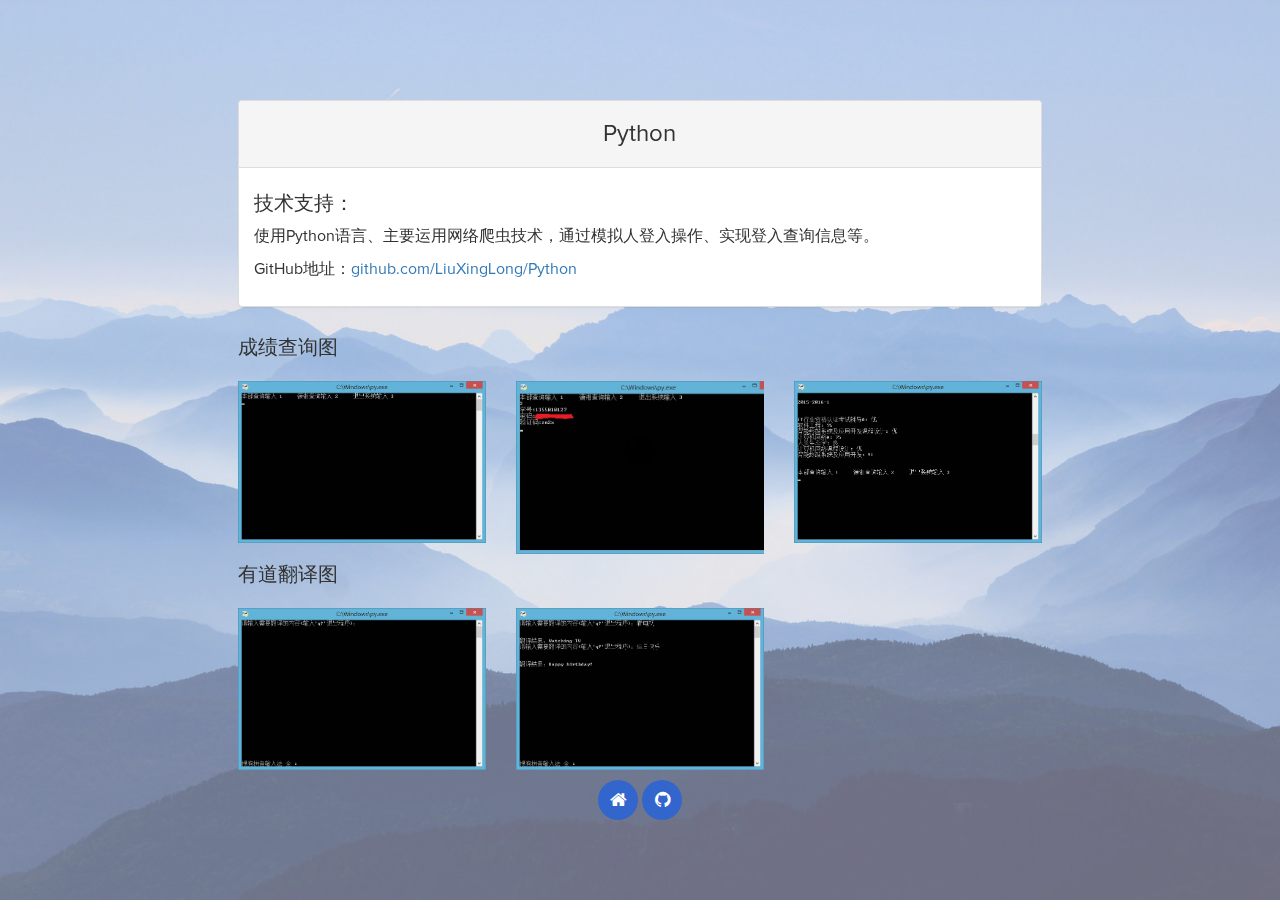
<file: Blog/6.html>
<!DOCTYPE html>
<html lang="en">
<head>
	<meta charset="utf-8">
	<title>hnust_LiuXingLong 博客</title>
	<meta http-equiv="X-UA-Compatible" content="IE=Edge">
	<meta name="viewport" content="width=device-width, initial-scale=1">
	<meta name="keywords" content="博客，主页，个人主页，刘兴龙的博客，刘兴龙的主页，blog，LiuXingLong，liuxinglong.sinaapp.com">
	<meta name="description" content="博客，主页，个人主页，刘兴龙的博客，刘兴龙的主页，blog，LiuXingLong，liuxinglong.sinaapp.com">

	<!-- stylesheet css -->
	<link rel="stylesheet" href="css/bootstrap.min.css">
	<link rel="stylesheet" href="css/font-awesome.min.css">
	<link rel="stylesheet" href="css/templatemo-blue.css">
	<link rel="stylesheet" href="css/templatemo_misc.css">
	
	<!-- javascript js -->	
	<script src="js/jquery.js"></script>
	<script src="js/bootstrap.min.js"></script>	
	<script src="js/jquery.backstretch.min.js"></script>
	<script src="js/custom.js"></script>
	<script src="js/jquery.lightbox.js"></script>
	<script src="js/templatemo_custom.js"></script>
</head>
<body>

<!-- preloader section -->
<div class="preloader">
	<div class="sk-spinner sk-spinner-wordpress">
       <span class="sk-inner-circle"></span>
     </div>
</div>
<div class="col-md-12 col-sm-12">
<div class="col-md-2"></div>
<div class="col-md-8">
	<div class="panel panel-default" style="margin-top: 100px;">
		<div class="panel-heading">
			<h3 class="panel-title"><h4 style="text-align: center;">Python</h4></h3>
		</div>
		<div class="panel-body">
			<h5>技术支持：</h5>
			<P>使用Python语言、主要运用网络爬虫技术，通过模拟人登入操作、实现登入查询信息等。</P>
			<p>GitHub地址：<a href="https://github.com/LiuXingLong/Python" target="_blank">github.com/LiuXingLong/Python</a></p>			
		</div>
	</div>
</div>
</div>

<!-- portfolio start -->
<div class="content portfolio col-md-12 col-sm-12">
<div class="col-md-2"></div>
  <div class="container col-md-8">
  		<div class="row">
        	<div class="col-md-12">
            	<h5>成绩查询图</h5>
            </div>
        </div>
        
        <div class="row templatemo_portfolio">       	
            <div class="col-md-4">
            	<div class="gallery-item">
					<img src="images/portfolio/image6_1_1.jpg" alt="gallery image6_1_1">
					<div class="overlay">
						<a href="images/portfolio/image6_1_1.jpg" data-rel="lightbox" class="fa fa-arrows-alt"></a>
					</div>
				</div>
            </div> 
            <div class="col-md-4">
            	<div class="gallery-item">
					<img src="images/portfolio/image6_1_2.jpg" alt="gallery image6_1_2">
					<div class="overlay">
						<a href="images/portfolio/image6_1_2.jpg" data-rel="lightbox" class="fa fa-arrows-alt"></a>
					</div>
				</div>
            </div> 
            <div class="col-md-4">
            	<div class="gallery-item">
					<img src="images/portfolio/image6_1_3.jpg" alt="gallery image6_1_3">
					<div class="overlay">
						<a href="images/portfolio/image6_1_3.jpg" data-rel="lightbox" class="fa fa-arrows-alt"></a>
					</div>
				</div>
            </div> 
        </div> 
        
        <div class="row">
        	<div class="col-md-12">
            	<h5>有道翻译图</h5>
            </div>
        </div>
        
        <div class="row templatemo_portfolio">       	
            <div class="col-md-4">
            	<div class="gallery-item">
					<img src="images/portfolio/image6_2_1.jpg" alt="gallery image6_2_1">
					<div class="overlay">
						<a href="images/portfolio/image6_2_1.jpg" data-rel="lightbox" class="fa fa-arrows-alt"></a>
					</div>
				</div>
            </div> 
            <div class="col-md-4">
            	<div class="gallery-item">
					<img src="images/portfolio/image6_2_2.jpg" alt="gallery image6_2_2">
					<div class="overlay">
						<a href="images/portfolio/image6_2_2.jpg" data-rel="lightbox" class="fa fa-arrows-alt"></a>
					</div>
				</div>
            </div>           
        </div>         
  </div>
</div>
<!-- portfolio end -->





<!-- footer section -->
<footer>
	<div class="container">
		<div class="row">
			<div class="col-md-12 col-sm-12">
				<ul class="social-icons">
					<li><a href="index.html" class="fa fa-home"></a></li>                  
					<li><a href="http://github.com/LiuXingLong" target="_blank" class="fa fa-github"></a></li>					
				</ul>
			</div>
		</div>
	</div>
</footer>



</body>
</html>
</file>
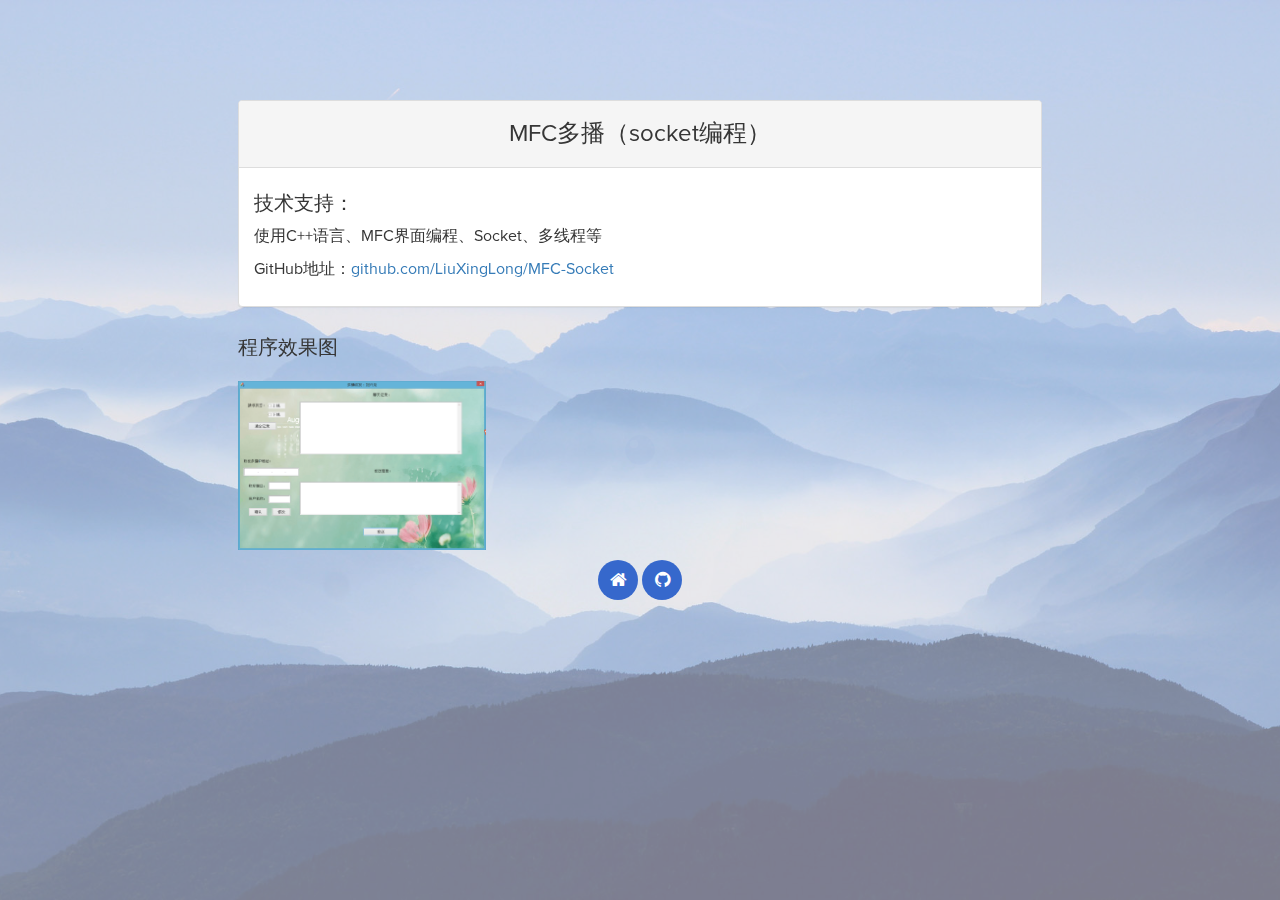
<file: Blog/7.html>
<!DOCTYPE html>
<html lang="en">
<head>
	<meta charset="utf-8">
	<title>hnust_LiuXingLong 博客</title>
	<meta http-equiv="X-UA-Compatible" content="IE=Edge">
	<meta name="viewport" content="width=device-width, initial-scale=1">
	<meta name="keywords" content="博客，主页，个人主页，刘兴龙的博客，刘兴龙的主页，blog，LiuXingLong，liuxinglong.sinaapp.com">
	<meta name="description" content="博客，主页，个人主页，刘兴龙的博客，刘兴龙的主页，blog，LiuXingLong，liuxinglong.sinaapp.com">
	
	<!-- stylesheet css -->
	<link rel="stylesheet" href="css/bootstrap.min.css">
	<link rel="stylesheet" href="css/font-awesome.min.css">
	<link rel="stylesheet" href="css/templatemo-blue.css">
	<link rel="stylesheet" href="css/templatemo_misc.css">
	
	<!-- javascript js -->	
	<script src="js/jquery.js"></script>
	<script src="js/bootstrap.min.js"></script>	
	<script src="js/jquery.backstretch.min.js"></script>
	<script src="js/custom.js"></script>
	<script src="js/jquery.lightbox.js"></script>
	<script src="js/templatemo_custom.js"></script>
</head>
<body>

<!-- preloader section -->
<div class="preloader">
	<div class="sk-spinner sk-spinner-wordpress">
       <span class="sk-inner-circle"></span>
     </div>
</div>
<div class="col-md-12 col-sm-12">
<div class="col-md-2"></div>
<div class="col-md-8">
	<div class="panel panel-default" style="margin-top: 100px;">
		<div class="panel-heading">
			<h3 class="panel-title"><h4 style="text-align: center;">MFC多播（socket编程）</h4></h3>
		</div>
		<div class="panel-body">
			<h5>技术支持：</h5>
			<P>使用C++语言、MFC界面编程、Socket、多线程等</P>
			<p>GitHub地址：<a href="https://github.com/LiuXingLong/MFC-Socket" target="_blank">github.com/LiuXingLong/MFC-Socket</a></p>
		</div>
	</div>
</div>
</div>

<!-- portfolio start -->
<div class="content portfolio col-md-12 col-sm-12">
<div class="col-md-2"></div>
  <div class="container col-md-8">
  		<div class="row">
        	<div class="col-md-12">
            	<h5>程序效果图</h5>
            </div>
        </div>
        <div class="row templatemo_portfolio">       	
            <div class="col-md-4">
            	<div class="gallery-item">
					<img src="images/portfolio/image7_1_1.jpg" alt="gallery 7_1_1">
					<div class="overlay">
						<a href="images/portfolio/image7_1_1.jpg" data-rel="lightbox" class="fa fa-arrows-alt"></a>
					</div>
				</div>
            </div> 
        </div>        
  </div>
</div>
<!-- portfolio end -->

<!-- footer section -->
<footer>
	<div class="container">
		<div class="row">
			<div class="col-md-12 col-sm-12">
				<ul class="social-icons">
					<li><a href="index.html" class="fa fa-home"></a></li>                  
					<li><a href="http://github.com/LiuXingLong" target="_blank" class="fa fa-github"></a></li>					
				</ul>
			</div>
		</div>
	</div>
</footer>

</body>
</html>
</file>
<file: Blog/css/templatemo-blue.css>
html, body {
  margin:0;border:0;padding:0;
  font-size:16px;
  font-family:'Proxima';
  overflow-x:hidden;
  position: relative;
  vertical-align: baseline;
}

html {
    -webkit-font-smoothing: antialiased;
}

h1 {font-size:40px;}
h2 {font-size:36px;}
h3 {font-size:30px;}
h4 {font-size:24px;}
h5 {font-size:20px;}
h6 {font-size:18px;}

h2 {
  padding-bottom: 14px;
}

.accent {
  font-family: 'Proxima Bold';
  line-height: 14px;
  color: #60A9F0;
}

.bold {
	font-weight: bold;
}

.tm-border {
	border: 5px solid #fff;
	box-shadow: 2px 2px #000;
}

.shadow {
	text-shadow: 1px 1px #000;
}

.tm-title {
	color: #66CCFF;
}

.white {
  color: #fff;
}

.about,.skills,
.education,.languages,
.contact, .experience {
  padding: 40px;
  min-height: 330px;
}

.education, .languages,
.contact, .experience,.about,.skills {
  margin-top: 30px;
}
.copyrights{text-indent:-9999px;height:0;line-height:0;font-size:0;overflow:hidden;}

@font-face {
    font-family: 'Proxima';
    src: url(../fonts/ProximaNova-Regular.otf);
}

@font-face {
    font-family: 'Proxima Bold';
    src: url(../fonts/ProximaNova-Bold.otf);
}

/* preloader section */
.preloader {
  position: fixed;
  top: 0;
  left: 0;
   width: 100%;
  height: 100%;
   z-index: 99999;
   display: -webkit-flex;
    display: -ms-flexbox;
   display: flex;
   -webkit-flex-flow: row nowrap;
   -ms-flex-flow: row nowrap;
    flex-flow: row nowrap;
     -webkit-justify-content: center;
    -ms-flex-pack: center;
    justify-content: center;
    -webkit-align-items: center;
     -ms-flex-align: center;
     align-items: center;
    background: none repeat scroll 0 0 #fff;
  background: none repeat scroll 0 0 #f9f9f9;
}
.sk-spinner-wordpress.sk-spinner {
  background-color: #3366CC;
  width: 30px;
  height: 30px;
  border-radius: 30px;
  position: relative;
  -webkit-animation: sk-innerCircle 1s linear infinite;
          animation: sk-innerCircle 1s linear infinite; }
.sk-spinner-wordpress .sk-inner-circle {
  display: block;
  background-color: #fff;
  width: 8px;
  height: 8px;
  position: absolute;
  border-radius: 8px;
  top: 5px;
  left: 5px; }

@-webkit-keyframes sk-innerCircle {
  0% {
    -webkit-transform: rotate(0);
            transform: rotate(0); }

  100% {
    -webkit-transform: rotate(360deg);
            transform: rotate(360deg); } }

@keyframes sk-innerCircle {
  0% {
    -webkit-transform: rotate(0);
            transform: rotate(0); }

  100% {
    -webkit-transform: rotate(360deg);
            transform: rotate(360deg); } }

/* header section */
header {
  text-align: center;
  min-height: 400px;
  overflow: hidden;
  position: relative;
  padding-top: 160px;
  padding-bottom: 140px;
}
header img {
  display: inline-block !important;
}
header h2 {
  padding-top: 40px;
}
header hr {
  border-color: #3366CC;
  width: 100px;
}

/* about section */
.about {
  background: #fff;
  box-shadow: 0px 1px 5px rgba(50,50,50,0.08);
}

/* skills section */
.skills {
  background: #3366CC;
  color: #f5f5f5;
}
.skills .progress {
  border-radius: 0px;
  height: 4px;
}
.skills .progress .progress-bar-primary {
  background: #204090;
}
.skills strong {
  display: inline-block;
  font-weight: normal;
  padding-bottom: 6px;
}

/* education section */
.education {
  background: #3366CC;
  color: #f5f5f5;
}
.education .education-content {
  padding-bottom: 14px;
}
.education h5 {
  display: inline-block;
}
.education span {
  padding-right: 10px;
  padding-left: 20px;
}

/* languages section */
.languages {
  background: #fff;
 box-shadow: 0px 1px 5px rgba(50,50,50,0.08);
}
.languages ul {
  padding: 10px;
}
.languages ul li {
  padding-bottom: 6px;
}

/* contact section */
.contact {
  background: #fff;
 box-shadow: 0px 1px 5px rgba(50,50,50,0.08);
}
.contact .fa {
  padding-right: 6px;
}

/* experience section */
.experience {
  background: #3366CC;
  color: #f5f5f5;
}
.experience .experience-content {
  padding-bottom: 14px;
}
.experience h5 {
  display: inline-block;
}
.experience span {
  padding-right: 10px;
  padding-left: 20px;
}

/* footer section */
footer {
  color: #f9f9f9;
  text-align: center;
  padding-top: 140px;
  padding-bottom: 100px;
}

/* social icon section */
.social-icons {
  padding: 0;
  margin: 0;
}
.social-icons li {
  display: inline-block;
  list-style: none;
}
.social-icons li a {
  background: #3366CC;
  border-radius: 50%;
  color: #fff;
  text-decoration: none;
  font-size: 18px;
  width: 40px;
  height: 40px;
  line-height: 40px;
  text-align: center;
  transition: all 0.4s ease-in;
  position: relative;
  bottom: 10px;
  top: 10px;
}
.social-icons li a:hover {
  background: #202020;
  color: #fff;
}






@media ( max-width: 980px ) {
  .skills {
    margin-top: 30px;
  }
}

@media ( max-width: 360px ) {
  header h1 {
    font-size: 30px;
  }
  .about h2 {
    font-size: 24px;
  }
  .education h4,
  .experience h4 {
    font-size: 20px;
  }
}







.content { 
	height: auto;
}
.gallery-item { 
	margin-bottom: 0px;
 	position: relative;
	overflow: hidden;
}
.templatemo_portfolio img { 
	width: 100%; 
	margin-top: 12px;
}
.gallery-item img { 
 width: 100%;
}
.gallery-item .overlay { 
  position: absolute;
  top: 12px;
  left: 0;
  width: 100%;
  min-width: 100%;
  min-height: 100%;
  height: 100%;
  background-color: rgba(0, 0, 0, 0.4);
  display: block;
  -webkit-transition: all 50ms ease-in-out;
  -moz-transition: all 50ms ease-in-out;
  -ms-transition: all 50ms ease-in-out;
  -o-transition: all 50ms ease-in-out;
  transition: all 50ms ease-in-out;
}
.gallery-item .overlay a { 
  color: #ffffff;
  text-align: center;
  line-height: 32px;
  position: absolute;
  top: 45%;
  left: 50%;
  margin-top: -16px;
  margin-left: -16px;
  font-size: 24px;
}
.flex-control-paging li a:hover { 
	opacity: 1; 
	background: white; 
	text-decoration: none;
   -webkit-transition: all 150ms ease-in;
  -moz-transition: all 150ms ease-in;
  -o-transition: all 150ms ease-in;
  transition: all 150ms ease-in;
}



.fa {
display: inline-block;
font-family: FontAwesome;
font-style: normal;
font-weight: normal;
line-height: 1;
-webkit-font-smoothing: antialiased;
-moz-osx-font-smoothing: grayscale;
}
a, a:hover, a:focus {
text-decoration: none;
-webkit-transition: all 150ms ease-in;
-moz-transition: all 150ms ease-in;
-o-transition: all 150ms ease-in;
transition: all 150ms ease-in;
}
a {
background: transparent;
}

.templatemo_imagecontrol {
	height: 228px;
	overflow: hidden;
}
.templatemo_imagecontrol .gallery-item .overlay a {
	top: 22%;
}

.carousel-control {
	width: 8%;
}
</file>
<file: Blog/css/templatemo_misc.css>
/* jQuery FlexSlider v2.2.0 http://www.woothemes.com/flexslider/  Copyright 2012 WooThemes Free to use under the GPLv2 license. http://www.gnu.org/licenses/gpl-2.0.html  Contributing author: Tyler Smith (@mbmufffin) */
/* Browser Resets
*********************************/
.flex-container a:active, .flexslider a:active, .flex-container a:focus, .flexslider a:focus { outline: none; }

.slides, .flex-control-nav, .flex-direction-nav { margin: 0; padding: 0; list-style: none; }

/* Icon Fonts
*********************************/
/* Font-face Icons */
@font-face { font-family: 'flexslider-icon'; src: url("../fonts/flexslider-icon.eot"); src: url("../fonts/flexslider-icon.eot?#iefix") format("embedded-opentype"), url("../fonts/flexslider-icon.woff") format("woff"), url("../fonts/flexslider-icon.ttf") format("truetype"), url("../fonts/flexslider-icon.svg#flexslider-icon") format("svg"); font-weight: normal; font-style: normal; }
/* FlexSlider Necessary Styles
*********************************/
.flexslider { margin: 0; padding: 0; }

.flexslider .slides > li { display: none; -webkit-backface-visibility: hidden; }

/* Hide the slides before the JS is loaded. Avoids image jumping */
.flexslider .slides img { width: 100%; display: block; }

.flex-pauseplay span { text-transform: capitalize; }

/* Clearfix for the .slides element */
.slides:after { content: "\0020"; display: block; clear: both; visibility: hidden; line-height: 0; height: 0; }

html[xmlns] .slides { display: block; }

* html .slides { height: 1%; }

/* No JavaScript Fallback */
/* If you are not using another script, such as Modernizr, make sure you include js that eliminates this class on page load */
.no-js .slides > li:first-child { display: block; }

/* FlexSlider Default Theme
*********************************/
.flexslider { margin: 0 0 60px; background: #fff; position: relative; zoom: 1; }

.flex-viewport { max-height: 2000px; -webkit-transition: all 1s ease; -moz-transition: all 1s ease; -o-transition: all 1s ease; transition: all 1s ease; }

.loading .flex-viewport { max-height: 300px; }

.flexslider .slides { zoom: 1; }

.carousel li { margin-right: 5px; }

/* Direction Nav */
.flex-direction-nav { *height: 0; }

.flex-direction-nav a { display: block; width: 40px; height: 40px; margin: -20px 0 0; position: absolute; top: 50%; z-index: 10; overflow: hidden; opacity: 0; cursor: pointer; color: rgba(0, 0, 0, 0.8); text-shadow: 1px 1px 0 rgba(255, 255, 255, 0.3); -webkit-transition: all .3s ease; -moz-transition: all .3s ease; transition: all .3s ease; }

.flex-direction-nav .flex-prev { left: -50px; }

.flex-direction-nav .flex-next { right: -50px; text-align: right; }

.flexslider:hover .flex-prev { opacity: 0.7; left: 10px; }

.flexslider:hover .flex-next { opacity: 0.7; right: 10px; }

.flexslider:hover .flex-next:hover, .flexslider:hover .flex-prev:hover { opacity: 1; }

.flex-direction-nav .flex-disabled { opacity: 0 !important; filter: alpha(opacity=0); cursor: default; }

.flex-direction-nav a:before { font-family: "flexslider-icon"; font-size: 40px; display: inline-block; content: '\f001'; }

.flex-direction-nav a.flex-next:before { content: '\f002'; }

/* Pause/Play */
.flex-pauseplay a { display: block; width: 20px; height: 20px; position: absolute; bottom: 5px; left: 10px; opacity: 0.8; z-index: 10; overflow: hidden; cursor: pointer; color: #000; }

.flex-pauseplay a:before { font-family: "flexslider-icon"; font-size: 20px; display: inline-block; content: '\f004'; }

.flex-pauseplay a:hover { opacity: 1; }

.flex-pauseplay a.flex-play:before { content: '\f003'; }

/* Control Nav */
.flex-control-nav { width: 100%; position: absolute; bottom: -40px; text-align: center; }

.flex-control-nav li { margin: 0 6px; display: inline-block; zoom: 1; *display: inline; }

.flex-control-paging li a { width: 11px; height: 11px; display: block; background: #666; background: rgba(0, 0, 0, 0.5); cursor: pointer; text-indent: -9999px; -webkit-border-radius: 20px; -moz-border-radius: 20px; -o-border-radius: 20px; border-radius: 20px; -webkit-box-shadow: inset 0 0 3px rgba(0, 0, 0, 0.3); -moz-box-shadow: inset 0 0 3px rgba(0, 0, 0, 0.3); -o-box-shadow: inset 0 0 3px rgba(0, 0, 0, 0.3); box-shadow: inset 0 0 3px rgba(0, 0, 0, 0.3); }

.flex-control-paging li a:hover { background: #333; background: rgba(0, 0, 0, 0.7); }

.flex-control-paging li a.flex-active { background: #000; background: rgba(0, 0, 0, 0.9); cursor: default; }

.flex-control-thumbs { margin: 5px 0 0; position: static; overflow: hidden; }

.flex-control-thumbs li { width: 25%; float: left; margin: 0; }

.flex-control-thumbs img { width: 100%; display: block; opacity: .7; cursor: pointer; }

.flex-control-thumbs img:hover { opacity: 1; }

.flex-control-thumbs .flex-active { opacity: 1; cursor: default; }

.service_links, .service_links:hover {color:#FFF; text-decoration:none; cursor:text;}

@media screen and (max-width: 860px) { .flex-direction-nav .flex-prev { opacity: 1; left: 10px; }
  .flex-direction-nav .flex-next { opacity: 1; right: 10px; } }
div.pp_default .pp_top, div.pp_default .pp_top .pp_middle, div.pp_default .pp_top .pp_left, div.pp_default .pp_top .pp_right, div.pp_default .pp_bottom, div.pp_default .pp_bottom .pp_left, div.pp_default .pp_bottom .pp_middle, div.pp_default .pp_bottom .pp_right { height: 13px; }

div.pp_default .pp_top .pp_left { background: url(../images/prettyPhoto/default/sprite.png) -78px -93px no-repeat; }

div.pp_default .pp_top .pp_middle { background: url(../images/prettyPhoto/default/sprite_x.png) top left repeat-x; }

div.pp_default .pp_top .pp_right { background: url(../images/prettyPhoto/default/sprite.png) -112px -93px no-repeat; }

div.pp_default .pp_content .ppt { color: #f8f8f8; }

div.pp_default .pp_content_container .pp_left { background: url(../images/prettyPhoto/default/sprite_y.png) -7px 0 repeat-y; padding-left: 13px; }

div.pp_default .pp_content_container .pp_right { background: url(../images/prettyPhoto/default/sprite_y.png) top right repeat-y; padding-right: 13px; }

div.pp_default .pp_next:hover { background: url(../images/prettyPhoto/default/sprite_next.png) center right no-repeat; cursor: pointer; }

div.pp_default .pp_previous:hover { background: url(../images/prettyPhoto/default/sprite_prev.png) center left no-repeat; cursor: pointer; }

div.pp_default .pp_expand { background: url(../images/prettyPhoto/default/sprite.png) 0 -29px no-repeat; cursor: pointer; width: 28px; height: 28px; }

div.pp_default .pp_expand:hover { background: url(../images/prettyPhoto/default/sprite.png) 0 -56px no-repeat; cursor: pointer; }

div.pp_default .pp_contract { background: url(../images/prettyPhoto/default/sprite.png) 0 -84px no-repeat; cursor: pointer; width: 28px; height: 28px; }

div.pp_default .pp_contract:hover { background: url(../images/prettyPhoto/default/sprite.png) 0 -113px no-repeat; cursor: pointer; }

div.pp_default .pp_close { width: 30px; height: 30px; background: url(../images/prettyPhoto/default/sprite.png) 2px 1px no-repeat; cursor: pointer; }

div.pp_default .pp_gallery ul li a { background: url(../images/prettyPhoto/default/default_thumb.png) center center #f8f8f8; border: 1px solid #aaa; }

div.pp_default .pp_social { margin-top: 7px; }

div.pp_default .pp_gallery a.pp_arrow_previous, div.pp_default .pp_gallery a.pp_arrow_next { position: static; left: auto; }

div.pp_default .pp_nav .pp_play, div.pp_default .pp_nav .pp_pause { background: url(../images/prettyPhoto/default/sprite.png) -51px 1px no-repeat; height: 30px; width: 30px; }

div.pp_default .pp_nav .pp_pause { background-position: -51px -29px; }

div.pp_default a.pp_arrow_previous, div.pp_default a.pp_arrow_next { background: url(../images/prettyPhoto/default/sprite.png) -31px -3px no-repeat; height: 20px; width: 20px; margin: 4px 0 0; }

div.pp_default a.pp_arrow_next { left: 52px; background-position: -82px -3px; }

div.pp_default .pp_content_container .pp_details { margin-top: 5px; }

div.pp_default .pp_nav { clear: none; height: 30px; width: 110px; position: relative; }

div.pp_default .pp_nav .currentTextHolder { font-family: Georgia; font-style: italic; color: #999; font-size: 11px; left: 75px; line-height: 25px; position: absolute; top: 2px; margin: 0; padding: 0 0 0 10px; }

div.pp_default .pp_close:hover, div.pp_default .pp_nav .pp_play:hover, div.pp_default .pp_nav .pp_pause:hover, div.pp_default .pp_arrow_next:hover, div.pp_default .pp_arrow_previous:hover { opacity: 0.7; }

div.pp_default .pp_description { font-size: 11px; font-weight: 700; line-height: 14px; margin: 5px 50px 5px 0; }

div.pp_default .pp_bottom .pp_left { background: url(../images/prettyPhoto/default/sprite.png) -78px -127px no-repeat; }

div.pp_default .pp_bottom .pp_middle { background: url(../images/prettyPhoto/default/sprite_x.png) bottom left repeat-x; }

div.pp_default .pp_bottom .pp_right { background: url(../images/prettyPhoto/default/sprite.png) -112px -127px no-repeat; }

div.pp_default .pp_loaderIcon { background: url(../images/prettyPhoto/default/loader.gif) center center no-repeat; }

div.light_rounded .pp_top .pp_left { background: url(../images/prettyPhoto/light_rounded/sprite.png) -88px -53px no-repeat; }

div.light_rounded .pp_top .pp_right { background: url(../images/prettyPhoto/light_rounded/sprite.png) -110px -53px no-repeat; }

div.light_rounded .pp_next:hover { background: url(../images/prettyPhoto/light_rounded/btnNext.png) center right no-repeat; cursor: pointer; }

div.light_rounded .pp_previous:hover { background: url(../images/prettyPhoto/light_rounded/btnPrevious.png) center left no-repeat; cursor: pointer; }

div.light_rounded .pp_expand { background: url(../images/prettyPhoto/light_rounded/sprite.png) -31px -26px no-repeat; cursor: pointer; }

div.light_rounded .pp_expand:hover { background: url(../images/prettyPhoto/light_rounded/sprite.png) -31px -47px no-repeat; cursor: pointer; }

div.light_rounded .pp_contract { background: url(../images/prettyPhoto/light_rounded/sprite.png) 0 -26px no-repeat; cursor: pointer; }

div.light_rounded .pp_contract:hover { background: url(../images/prettyPhoto/light_rounded/sprite.png) 0 -47px no-repeat; cursor: pointer; }

div.light_rounded .pp_close { width: 75px; height: 22px; background: url(../images/prettyPhoto/light_rounded/sprite.png) -1px -1px no-repeat; cursor: pointer; }

div.light_rounded .pp_nav .pp_play { background: url(../images/prettyPhoto/light_rounded/sprite.png) -1px -100px no-repeat; height: 15px; width: 14px; }

div.light_rounded .pp_nav .pp_pause { background: url(../images/prettyPhoto/light_rounded/sprite.png) -24px -100px no-repeat; height: 15px; width: 14px; }

div.light_rounded .pp_arrow_previous { background: url(../images/prettyPhoto/light_rounded/sprite.png) 0 -71px no-repeat; }

div.light_rounded .pp_arrow_next { background: url(../images/prettyPhoto/light_rounded/sprite.png) -22px -71px no-repeat; }

div.light_rounded .pp_bottom .pp_left { background: url(../images/prettyPhoto/light_rounded/sprite.png) -88px -80px no-repeat; }

div.light_rounded .pp_bottom .pp_right { background: url(../images/prettyPhoto/light_rounded/sprite.png) -110px -80px no-repeat; }

div.dark_rounded .pp_top .pp_left { background: url(../images/prettyPhoto/dark_rounded/sprite.png) -88px -53px no-repeat; }

div.dark_rounded .pp_top .pp_right { background: url(../images/prettyPhoto/dark_rounded/sprite.png) -110px -53px no-repeat; }

div.dark_rounded .pp_content_container .pp_left { background: url(../images/prettyPhoto/dark_rounded/contentPattern.png) top left repeat-y; }

div.dark_rounded .pp_content_container .pp_right { background: url(../images/prettyPhoto/dark_rounded/contentPattern.png) top right repeat-y; }

div.dark_rounded .pp_next:hover { background: url(../images/prettyPhoto/dark_rounded/btnNext.png) center right no-repeat; cursor: pointer; }

div.dark_rounded .pp_previous:hover { background: url(../images/prettyPhoto/dark_rounded/btnPrevious.png) center left no-repeat; cursor: pointer; }

div.dark_rounded .pp_expand { background: url(../images/prettyPhoto/dark_rounded/sprite.png) -31px -26px no-repeat; cursor: pointer; }

div.dark_rounded .pp_expand:hover { background: url(../images/prettyPhoto/dark_rounded/sprite.png) -31px -47px no-repeat; cursor: pointer; }

div.dark_rounded .pp_contract { background: url(../images/prettyPhoto/dark_rounded/sprite.png) 0 -26px no-repeat; cursor: pointer; }

div.dark_rounded .pp_contract:hover { background: url(../images/prettyPhoto/dark_rounded/sprite.png) 0 -47px no-repeat; cursor: pointer; }

div.dark_rounded .pp_close { width: 75px; height: 22px; background: url(../images/prettyPhoto/dark_rounded/sprite.png) -1px -1px no-repeat; cursor: pointer; }

div.dark_rounded .pp_description { margin-right: 85px; color: #fff; }

div.dark_rounded .pp_nav .pp_play { background: url(../images/prettyPhoto/dark_rounded/sprite.png) -1px -100px no-repeat; height: 15px; width: 14px; }

div.dark_rounded .pp_nav .pp_pause { background: url(../images/prettyPhoto/dark_rounded/sprite.png) -24px -100px no-repeat; height: 15px; width: 14px; }

div.dark_rounded .pp_arrow_previous { background: url(../images/prettyPhoto/dark_rounded/sprite.png) 0 -71px no-repeat; }

div.dark_rounded .pp_arrow_next { background: url(../images/prettyPhoto/dark_rounded/sprite.png) -22px -71px no-repeat; }

div.dark_rounded .pp_bottom .pp_left { background: url(../images/prettyPhoto/dark_rounded/sprite.png) -88px -80px no-repeat; }

div.dark_rounded .pp_bottom .pp_right { background: url(../images/prettyPhoto/dark_rounded/sprite.png) -110px -80px no-repeat; }

div.dark_rounded .pp_loaderIcon { background: url(../images/prettyPhoto/dark_rounded/loader.gif) center center no-repeat; }

div.dark_square .pp_left, div.dark_square .pp_middle, div.dark_square .pp_right, div.dark_square .pp_content { background: #000; }

div.dark_square .pp_description { color: #fff; margin: 0 85px 0 0; }

div.dark_square .pp_loaderIcon { background: url(../images/prettyPhoto/dark_square/loader.gif) center center no-repeat; }

div.dark_square .pp_expand { background: url(../images/prettyPhoto/dark_square/sprite.png) -31px -26px no-repeat; cursor: pointer; }

div.dark_square .pp_expand:hover { background: url(../images/prettyPhoto/dark_square/sprite.png) -31px -47px no-repeat; cursor: pointer; }

div.dark_square .pp_contract { background: url(../images/prettyPhoto/dark_square/sprite.png) 0 -26px no-repeat; cursor: pointer; }

div.dark_square .pp_contract:hover { background: url(../images/prettyPhoto/dark_square/sprite.png) 0 -47px no-repeat; cursor: pointer; }

div.dark_square .pp_close { width: 75px; height: 22px; background: url(../images/prettyPhoto/dark_square/sprite.png) -1px -1px no-repeat; cursor: pointer; }

div.dark_square .pp_nav { clear: none; }

div.dark_square .pp_nav .pp_play { background: url(../images/prettyPhoto/dark_square/sprite.png) -1px -100px no-repeat; height: 15px; width: 14px; }

div.dark_square .pp_nav .pp_pause { background: url(../images/prettyPhoto/dark_square/sprite.png) -24px -100px no-repeat; height: 15px; width: 14px; }

div.dark_square .pp_arrow_previous { background: url(../images/prettyPhoto/dark_square/sprite.png) 0 -71px no-repeat; }

div.dark_square .pp_arrow_next { background: url(../images/prettyPhoto/dark_square/sprite.png) -22px -71px no-repeat; }

div.dark_square .pp_next:hover { background: url(../images/prettyPhoto/dark_square/btnNext.png) center right no-repeat; cursor: pointer; }

div.dark_square .pp_previous:hover { background: url(../images/prettyPhoto/dark_square/btnPrevious.png) center left no-repeat; cursor: pointer; }

div.light_square .pp_expand { background: url(../images/prettyPhoto/light_square/sprite.png) -31px -26px no-repeat; cursor: pointer; }

div.light_square .pp_expand:hover { background: url(../images/prettyPhoto/light_square/sprite.png) -31px -47px no-repeat; cursor: pointer; }

div.light_square .pp_contract { background: url(../images/prettyPhoto/light_square/sprite.png) 0 -26px no-repeat; cursor: pointer; }

div.light_square .pp_contract:hover { background: url(../images/prettyPhoto/light_square/sprite.png) 0 -47px no-repeat; cursor: pointer; }

div.light_square .pp_close { width: 75px; height: 22px; background: url(../images/prettyPhoto/light_square/sprite.png) -1px -1px no-repeat; cursor: pointer; }

div.light_square .pp_nav .pp_play { background: url(../images/prettyPhoto/light_square/sprite.png) -1px -100px no-repeat; height: 15px; width: 14px; }

div.light_square .pp_nav .pp_pause { background: url(../images/prettyPhoto/light_square/sprite.png) -24px -100px no-repeat; height: 15px; width: 14px; }

div.light_square .pp_arrow_previous { background: url(../images/prettyPhoto/light_square/sprite.png) 0 -71px no-repeat; }

div.light_square .pp_arrow_next { background: url(../images/prettyPhoto/light_square/sprite.png) -22px -71px no-repeat; }

div.light_square .pp_next:hover { background: url(../images/prettyPhoto/light_square/btnNext.png) center right no-repeat; cursor: pointer; }

div.light_square .pp_previous:hover { background: url(../images/prettyPhoto/light_square/btnPrevious.png) center left no-repeat; cursor: pointer; }

div.facebook .pp_top .pp_left { background: url(../images/prettyPhoto/facebook/sprite.png) -88px -53px no-repeat; }

div.facebook .pp_top .pp_middle { background: url(../images/prettyPhoto/facebook/contentPatternTop.png) top left repeat-x; }

div.facebook .pp_top .pp_right { background: url(../images/prettyPhoto/facebook/sprite.png) -110px -53px no-repeat; }

div.facebook .pp_content_container .pp_left { background: url(../images/prettyPhoto/facebook/contentPatternLeft.png) top left repeat-y; }

div.facebook .pp_content_container .pp_right { background: url(../images/prettyPhoto/facebook/contentPatternRight.png) top right repeat-y; }

div.facebook .pp_expand { background: url(../images/prettyPhoto/facebook/sprite.png) -31px -26px no-repeat; cursor: pointer; }

div.facebook .pp_expand:hover { background: url(../images/prettyPhoto/facebook/sprite.png) -31px -47px no-repeat; cursor: pointer; }

div.facebook .pp_contract { background: url(../images/prettyPhoto/facebook/sprite.png) 0 -26px no-repeat; cursor: pointer; }

div.facebook .pp_contract:hover { background: url(../images/prettyPhoto/facebook/sprite.png) 0 -47px no-repeat; cursor: pointer; }

div.facebook .pp_close { width: 22px; height: 22px; background: url(../images/prettyPhoto/facebook/sprite.png) -1px -1px no-repeat; cursor: pointer; }

div.facebook .pp_description { margin: 0 37px 0 0; }

div.facebook .pp_loaderIcon { background: url(../images/prettyPhoto/facebook/loader.gif) center center no-repeat; }

div.facebook .pp_arrow_previous { background: url(../images/prettyPhoto/facebook/sprite.png) 0 -71px no-repeat; height: 22px; margin-top: 0; width: 22px; }

div.facebook .pp_arrow_previous.disabled { background-position: 0 -96px; cursor: default; }

div.facebook .pp_arrow_next { background: url(../images/prettyPhoto/facebook/sprite.png) -32px -71px no-repeat; height: 22px; margin-top: 0; width: 22px; }

div.facebook .pp_arrow_next.disabled { background-position: -32px -96px; cursor: default; }

div.facebook .pp_nav { margin-top: 0; }

div.facebook .pp_nav p { font-size: 15px; padding: 0 3px 0 4px; }

div.facebook .pp_nav .pp_play { background: url(../images/prettyPhoto/facebook/sprite.png) -1px -123px no-repeat; height: 22px; width: 22px; }

div.facebook .pp_nav .pp_pause { background: url(../images/prettyPhoto/facebook/sprite.png) -32px -123px no-repeat; height: 22px; width: 22px; }

div.facebook .pp_next:hover { background: url(../images/prettyPhoto/facebook/btnNext.png) center right no-repeat; cursor: pointer; }

div.facebook .pp_previous:hover { background: url(../images/prettyPhoto/facebook/btnPrevious.png) center left no-repeat; cursor: pointer; }

div.facebook .pp_bottom .pp_left { background: url(../images/prettyPhoto/facebook/sprite.png) -88px -80px no-repeat; }

div.facebook .pp_bottom .pp_middle { background: url(../images/prettyPhoto/facebook/contentPatternBottom.png) top left repeat-x; }

div.facebook .pp_bottom .pp_right { background: url(../images/prettyPhoto/facebook/sprite.png) -110px -80px no-repeat; }

div.pp_pic_holder a:focus { outline: none; }

div.pp_overlay { background: #000; display: none; left: 0; position: absolute; top: 0; width: 100%; z-index: 9500; }

div.pp_pic_holder { display: none; position: absolute; width: 100px; z-index: 10000; }

.pp_content { height: 40px; min-width: 40px; }

* html .pp_content { width: 40px; }

.pp_content_container { position: relative; text-align: left; width: 100%; }

.pp_content_container .pp_left { padding-left: 20px; }

.pp_content_container .pp_right { padding-right: 20px; }

.pp_content_container .pp_details { float: left; margin: 10px 0 2px; }

.pp_description { display: none; margin: 0; }

.pp_social { float: left; margin: 0; }

.pp_social .facebook { float: left; margin-left: 5px; width: 55px; overflow: hidden; }

.pp_social .twitter { float: left; }

.pp_nav { clear: right; float: left; margin: 3px 10px 0 0; }

.pp_nav p { float: left; white-space: nowrap; margin: 2px 4px; }

.pp_nav .pp_play, .pp_nav .pp_pause { float: left; margin-right: 4px; text-indent: -10000px; }

a.pp_arrow_previous, a.pp_arrow_next { display: block; float: left; height: 15px; margin-top: 3px; overflow: hidden; text-indent: -10000px; width: 14px; }

.pp_hoverContainer { position: absolute; top: 0; width: 100%; z-index: 2000; }

.pp_gallery { display: none; left: 50%; margin-top: -50px; position: absolute; z-index: 10000; }

.pp_gallery div { float: left; overflow: hidden; position: relative; }

.pp_gallery ul { float: left; height: 35px; position: relative; white-space: nowrap; margin: 0 0 0 5px; padding: 0; }

.pp_gallery ul a { border: 1px rgba(0, 0, 0, 0.5) solid; display: block; float: left; height: 33px; overflow: hidden; }

.pp_gallery ul a img { border: 0; }

.pp_gallery li { display: block; float: left; margin: 0 5px 0 0; padding: 0; }

.pp_gallery li.default a { background: url(../images/prettyPhoto/facebook/default_thumbnail.gif) 0 0 no-repeat; display: block; height: 33px; width: 50px; }

.pp_gallery .pp_arrow_previous, .pp_gallery .pp_arrow_next { margin-top: 7px !important; }

a.pp_next { background: url(../images/prettyPhoto/light_rounded/btnNext.png) 10000px 10000px no-repeat; display: block; float: right; height: 100%; text-indent: -10000px; width: 49%; }

a.pp_previous { background: url(../images/prettyPhoto/light_rounded/btnNext.png) 10000px 10000px no-repeat; display: block; float: left; height: 100%; text-indent: -10000px; width: 49%; }

a.pp_expand, a.pp_contract { cursor: pointer; display: none; height: 20px; position: absolute; right: 30px; text-indent: -10000px; top: 10px; width: 20px; z-index: 20000; }

a.pp_close { position: absolute; right: 0; top: 0; display: block; line-height: 22px; text-indent: -10000px; }

.pp_loaderIcon { display: block; height: 24px; left: 50%; position: absolute; top: 50%; width: 24px; margin: -12px 0 0 -12px; }

#pp_full_res { line-height: 1 !important; }

#pp_full_res .pp_inline { text-align: left; }

#pp_full_res .pp_inline p { margin: 0 0 15px; }

div.ppt { color: #fff; display: none; font-size: 17px; z-index: 9999; margin: 0 0 5px 15px; }

div.pp_default .pp_content, div.light_rounded .pp_content { background-color: #fff; }

div.pp_default #pp_full_res .pp_inline, div.light_rounded .pp_content .ppt, div.light_rounded #pp_full_res .pp_inline, div.light_square .pp_content .ppt, div.light_square #pp_full_res .pp_inline, div.facebook .pp_content .ppt, div.facebook #pp_full_res .pp_inline { color: #000; }

div.pp_default .pp_gallery ul li a:hover, div.pp_default .pp_gallery ul li.selected a, .pp_gallery ul a:hover, .pp_gallery li.selected a { border-color: #fff; }

div.pp_default .pp_details, div.light_rounded .pp_details, div.dark_rounded .pp_details, div.dark_square .pp_details, div.light_square .pp_details, div.facebook .pp_details { position: relative; }

div.light_rounded .pp_top .pp_middle, div.light_rounded .pp_content_container .pp_left, div.light_rounded .pp_content_container .pp_right, div.light_rounded .pp_bottom .pp_middle, div.light_square .pp_left, div.light_square .pp_middle, div.light_square .pp_right, div.light_square .pp_content, div.facebook .pp_content { background: #fff; }

div.light_rounded .pp_description, div.light_square .pp_description { margin-right: 85px; }

div.light_rounded .pp_gallery a.pp_arrow_previous, div.light_rounded .pp_gallery a.pp_arrow_next, div.dark_rounded .pp_gallery a.pp_arrow_previous, div.dark_rounded .pp_gallery a.pp_arrow_next, div.dark_square .pp_gallery a.pp_arrow_previous, div.dark_square .pp_gallery a.pp_arrow_next, div.light_square .pp_gallery a.pp_arrow_previous, div.light_square .pp_gallery a.pp_arrow_next { margin-top: 12px !important; }

div.light_rounded .pp_arrow_previous.disabled, div.dark_rounded .pp_arrow_previous.disabled, div.dark_square .pp_arrow_previous.disabled, div.light_square .pp_arrow_previous.disabled { background-position: 0 -87px; cursor: default; }

div.light_rounded .pp_arrow_next.disabled, div.dark_rounded .pp_arrow_next.disabled, div.dark_square .pp_arrow_next.disabled, div.light_square .pp_arrow_next.disabled { background-position: -22px -87px; cursor: default; }

div.light_rounded .pp_loaderIcon, div.light_square .pp_loaderIcon { background: url(../images/prettyPhoto/light_rounded/loader.gif) center center no-repeat; }

div.dark_rounded .pp_top .pp_middle, div.dark_rounded .pp_content, div.dark_rounded .pp_bottom .pp_middle { background: url(../images/prettyPhoto/dark_rounded/contentPattern.png) top left repeat; }

div.dark_rounded .currentTextHolder, div.dark_square .currentTextHolder { color: #c4c4c4; }

div.dark_rounded #pp_full_res .pp_inline, div.dark_square #pp_full_res .pp_inline { color: #fff; }

.pp_top, .pp_bottom { height: 20px; position: relative; }

* html .pp_top, * html .pp_bottom { padding: 0 20px; }

.pp_top .pp_left, .pp_bottom .pp_left { height: 20px; left: 0; position: absolute; width: 20px; }

.pp_top .pp_middle, .pp_bottom .pp_middle { height: 20px; left: 20px; position: absolute; right: 20px; }

* html .pp_top .pp_middle, * html .pp_bottom .pp_middle { left: 0; position: static; }

.pp_top .pp_right, .pp_bottom .pp_right { height: 20px; left: auto; position: absolute; right: 0; top: 0; width: 20px; }

.pp_fade, .pp_gallery li.default a img { display: none; }





#lightbox {
  cursor: pointer;
  position: fixed;
  width: 100%;
  height: 100%;
  top: 0;
  left: 0;
  background: black;
  /* IE Fallback (Solid Colour) */
  background: url([data-uri]);
  background: rgba(43, 40, 40, 0.7);
  -webkit-filter: none !important;
}

#lightbox img {
  display: block;
  position: absolute;
  box-shadow: 0 0 20px #000;
  border-radius: 1px;
  width: auto;
}

body.blurred > * {
  -webkit-filter: blur(2px);
  -webkit-transform: translate3d(0, 0, 0);
}

.lightbox-loading {
  background: url(../images/loading.gif) center center no-repeat;
  width: 31px;
  height: 31px;
  margin: -16px 0 0 -16px;
  position: absolute;
  top: 48%;
  left: 50%;
}

.lightbox-caption {
  display: none;
  position: absolute;
  left: 0;
  bottom: 0;
  width: 100%;
  text-align: center;
  z-index: 1000;
  background: #000;
  background: rgba(0, 0, 0, 0.7);
}

.lightbox-caption p {
  margin: 0 auto;
  max-width: 70%;
  display: inline-block;
  *display: inline;
  *zoom: 1;
  padding: 10px;
  color: #fff;
  font-size: 12px;
  line-height: 18px;
}

.lightbox-button {
  position: absolute;
  z-index: 9999;
  background: no-repeat center center;
  width: 32px;
  height: 32px;
  opacity: 0.4;
  -webkit-transition: all 0.3s;
  -moz-transition: all 0.3s;
  -ms-transition: all 0.3s;
  transition: all 0.3s;
}

.lightbox-button:hover,
.lightbox-button:focus {
  opacity: 1;
  -webkit-transform: scale(1.4);
  -moz-transform: scale(1.4);
  -ms-transform: scale(1.4);
  transform: scale(1.4);
}

.lightbox-close {
  right: 30px;
  top: 30px;
  background-image: url("../images/close.png");
}

.lightbox-next {
  right: 30px;
  top: 48%;
  background-image: url("../images/next.png");
}

.lightbox-previous {
  left: 30px;
  top: 48%;
  background-image: url("../images/previous.png");
}

/***********************************************************************
*
*  Liquid Slider
*  Kevin Batdorf
*
*  http://liquidslider.com
*
*  GPL license 
*
************************************************************************/
/******************************************************
* No JavaScript
* Use this to apply styles when Javascript is disabled,
* and be sure to include the ".no-js" class in your html 
* markup.
*******************************************************/
.no-js .liquid-slider {
  overflow: scroll;
}

/******************************************************
* Preloader
* Use this to apply styles when Javascript is disabled,
* and be sure to include the ".no-js" class in your html 
* markup.
*******************************************************/
.ls-preloader {
  background: url(../images/loading.gif) #f2f2f2 no-repeat center 75px;
  opacity: 1;
  /* Do not edit below this line */
  width: 100%;
  height: 100%;
  position: absolute;
  top: 0;
  left: 0;
  z-index: 2;
}

/******************************************************************
* Base Styles 
* The styles here will apply to everything. I recommend you keep
* the styles in here specific to mobile defices, then use
* the media queries at the bottom to define further styles for larger
* screen-sizes. Think Mobile First. But be cautious of how
* your site will look in older IE browsers.
*
* Additional media queries are at the bottom of this document
******************************************************************/
.ls-wrapper {
  margin: 0 auto;
  /* Do not edit below this line */
  clear: both;
  overflow: auto;
  position: relative;
}

/******************************************************
* Main Container
* This is the main container (minus the navigation).
* Be sure to match the width with the .panel class, 
* or it won't work properly. Also, width only applies
* if you are not using the responsive setting.
*
* The responsive slider will interpret the width as the
* max width instead
*******************************************************/
.ls-wrapper .liquid-slider {
  /* Do not edit below this line */
  float: left;
  overflow: hidden;
  position: relative;
}

.ls-wrapper .panel-container {
  /* Do not edit below this line */
  position: relative;
  -webkit-backface-visibility: hidden;
  -webkit-perspective: 1000;
  /* from http://davidwalsh.name/translate3d */
}

.ls-wrapper .liquid-slider .panel-container .fade {
  /* Do not edit below this line */
  width: 100%;
  opacity: 0;
  position: absolute;
  top: 0;
  left: 0;
  display: block;
}

/******************************************************
* Panels
* This is for the panels. If you are using the 
* responsive setting, this will act as the max-width
* for the entire slider.
*******************************************************/
.ls-wrapper .liquid-slider .panel {
  /* Do not edit below this line */
  display: block;
  float: left;
}

/******************************************************
* These provide a base starting point for images and
* video. However, you will have to add more rules
* based on the content you use. Use the @media queries 
* at the bottom of this file.
*******************************************************/
.ls-wrapper .liquid-slider .panel img {
  /*
  width:100%;
  height:auto;  
  margin:0 5px;
  */
}

.ls-wrapper .liquid-slider .panel video {
  /*
  width:100%;  
  height:auto;
  */
}

/******************************************************
* This is mainly used to adjust the padding inside each 
* panel. If you are using the responsive setting, you
* need to use the settings below as this will not apply.
*******************************************************/
.ls-wrapper .liquid-slider .panel-wrapper {
  /* Do not edit below this line */
  position: relative;
}

/*****************************************************
* This will adjust styles for all navigation tabs
* less of course the select box used for mobile 
* navigation. The .current styles will apply only to 
* the current tab.
*
* You may use this section to create navigation for
* mobile devices if you set mobileNavigation: false
* Be sure to edit media queries for larger devices below
* I have included an example below in comments.
*
* .currentCrossLink refers to external crosslinking.
*******************************************************/
.ls-wrapper .ls-nav a {
  margin-right: 1px;
  padding: 10px 15px;
  outline: 0;
}

.ls-wrapper .ls-nav a:hover {
  text-shadow: none;
}

.currentCrossLink {
  font-weight: bold;
}

.ls-wrapper .ls-nav ul {
  padding: 0;
  /* Do not edit below this line */
  clear: both;
  display: block;
  margin: auto;
  overflow: hidden;
}

.ls-wrapper .ls-nav ul li {
  /* Do not edit below this line */
  display: inline;
}

.ls-wrapper .ls-nav ul li a {
  /* Do not edit below this line */
  display: block;
  float: left;
  text-decoration: none;
}

/*****************************************************
* Mobile Menu
* This will adjust styles for selectbox styles. I have
* included a simple example to create a custom select
* box.
*******************************************************/
.ls-wrapper .ls-nav {
  overflow: hidden;
  clear: both;
}

.ls-wrapper .ls-select-box {
  /* Delete these if you want the standard select box.
     Also delete the rules below */
  width: 100%;
  height: 35px;
  overflow: hidden;
  background: url(../images/menu.png) no-repeat right #dddddd;
}

.ls-wrapper .ls-select-box select {
  /* If you want the standard select box, use 
  width:100%
  And delete the rest of the styling here */
  width: 150%;
  -webkit-appearance: none;
  -moz-appearance: none;
  appearance: none;
  background: transparent;
  padding: 5px;
  font-size: 110%;
  border: none;
  height: 35px;
  cursor: pointer;
  outline: 0;
}

/******************************************************
* Arrows
* This section refers to both the non-graphical and 
* graphical navigation arrows. 
*
* Some settings will be overwritten when using the 
* responsive setting.
*******************************************************/
.ls-wrapper .ls-nav-left, .ls-wrapper .ls-nav-right {
  /* Do not edit below this line */
  float: left;
}

.ls-wrapper .ls-nav-left a, .ls-wrapper .ls-nav-right a {
  /* non-graphical arrows */
  padding: 5px;
  width: 100px;
  /* Do not edit below this line */
  display: block;
  text-align: center;
  text-decoration: none;
}

.ls-wrapper .ls-nav-left-arrow, .ls-wrapper .ls-nav-right-arrow {
  cursor: pointer;
  /* Do not edit below this line */
  float: left;
}

.ls-wrapper .ls-nav-left-arrow a, .ls-wrapper .ls-nav-right-arrow a {
  /* Do not edit below this line */
  display: block;
}

.ls-wrapper .ls-nav-left, .ls-wrapper .ls-nav-left-arrow {
  /* Do not edit below this line */
  clear: both;
}

.ls-wrapper .ls-nav-right-arrow {
  width: 25px;
  height: 25px;
  background: url(../images/arrow.png) no-repeat top right;
  margin-top: 50px;
  margin-right: 5px;
  /* Do not edit below this line */
  position: relative;
}

.ls-wrapper .ls-nav-left-arrow {
  width: 25px;
  height: 25px;
  background: url(../images/arrow.png) no-repeat top left;
  margin-top: 50px;
  margin-left: 5px;
  /* Do not edit below this line */
  position: relative;
}

.ls-wrapper .ls-nav-left-arrow:hover {
  /* Left graphical arrows hover */
  background: url(../images/arrow.png) no-repeat bottom left;
}

.ls-wrapper .ls-nav-left-arrow:active {
  /* Left graphical arrows click */
}

.ls-wrapper .ls-nav-right-arrow:hover {
  /* Right graphical arrows hover */
  background: url(../images/arrow.png) no-repeat bottom right;
}

.ls-wrapper .ls-nav-right-arrow:active {
  /* Right graphical arrows click */
}

.arrows .liquid-slider {
  /* Margin between slider and arrows */
  margin: 0 10px;
}

/******************************************************
* Responsive Styles
* Here are the main responsive styles. This mostly 
* covers the arrows, and most of the settings can be
* applied above.
*******************************************************/
.ls-responsive .liquid-slider {
  /* Do not edit below this line */
  width: 100%;
  margin: 0;
}

.ls-responsive .liquid-slider .panel .panel-wrapper {
  padding: 10px;
}

.ls-responsive .ls-nav-left {
  /* Left non-graphical arrows */
  /* Do not edit below this line */
  position: absolute;
  left: 0;
  z-index: 2;
}

.ls-responsive .ls-nav-left a {
  /* Left non-graphical arrows */
  background: #9A9A9A;
  width: 80px;
}

.ls-responsive .ls-nav-left a:hover {
  /* Left non-graphical hover */
  background: #747474;
}

.ls-responsive .ls-nav-right {
  /* Right non-graphical arrows */
  /* Do not edit below this line */
  position: absolute;
  right: 0;
  z-index: 2;
}

.ls-responsive .ls-nav-right a {
  /* Right non-graphical arrows */
  background: #9A9A9A;
  width: 80px;
}

.ls-responsive .ls-nav-right a:hover {
  /* Right non-graphical arrows hover */
  background: #747474;
}

.ls-responsive .ls-nav-left-arrow {
  /* Do not edit below this line */
  position: absolute;
  left: 0;
  z-index: 2;
}

.ls-responsive .ls-nav-right-arrow {
  /* Do not edit below this line */
  position: absolute;
  right: 0;
  z-index: 2;
}

/******************************************************************
* Larger Mobile Devices
* This is for devices like the Galaxy Note or something that's 
* larger than an iPhone but smaller than a tablet. 
******************************************************************/
@media only screen and (min-width: 481px) {
  .ls-wrapper .liquid-slider .panel img {
    /* Example */
    /*
    width:24%;
    margin:2px;
    */
  }
}
/******************************************************************
* Tablet & Smaller Laptops
* This will include tablets and some netbooks.
******************************************************************/
@media only screen and (min-width: 768px) {
  .ls-wrapper .liquid-slider .panel img {
    /* Example */
    /*
    width:24%;
    */
  }

  .ls-responsive .liquid-slider .panel .panel-wrapper {
    padding: 20px 35px;
  }
}
/******************************************************************
* DESKTOP 
* This is the average viewing window. So Desktops, Laptops, and 
* in general anyone not viewing on a mobile device. Here's where
* you can add resource intensive styles.
******************************************************************/
/******************************************************************
* LARGE VIEWING SIZE 
* This is for the larger monitors and possibly full screen viewers.
******************************************************************/
/******************************************************************
* RETINA (2x RESOLUTION DEVICES)
* This applies to the retina iPhone (4s) and iPad (2,3) along with 
* other displays with a 2x resolution. You can also create a media
* query for retina AND a certain size if you want. Go Nuts.
******************************************************************/
</file>
